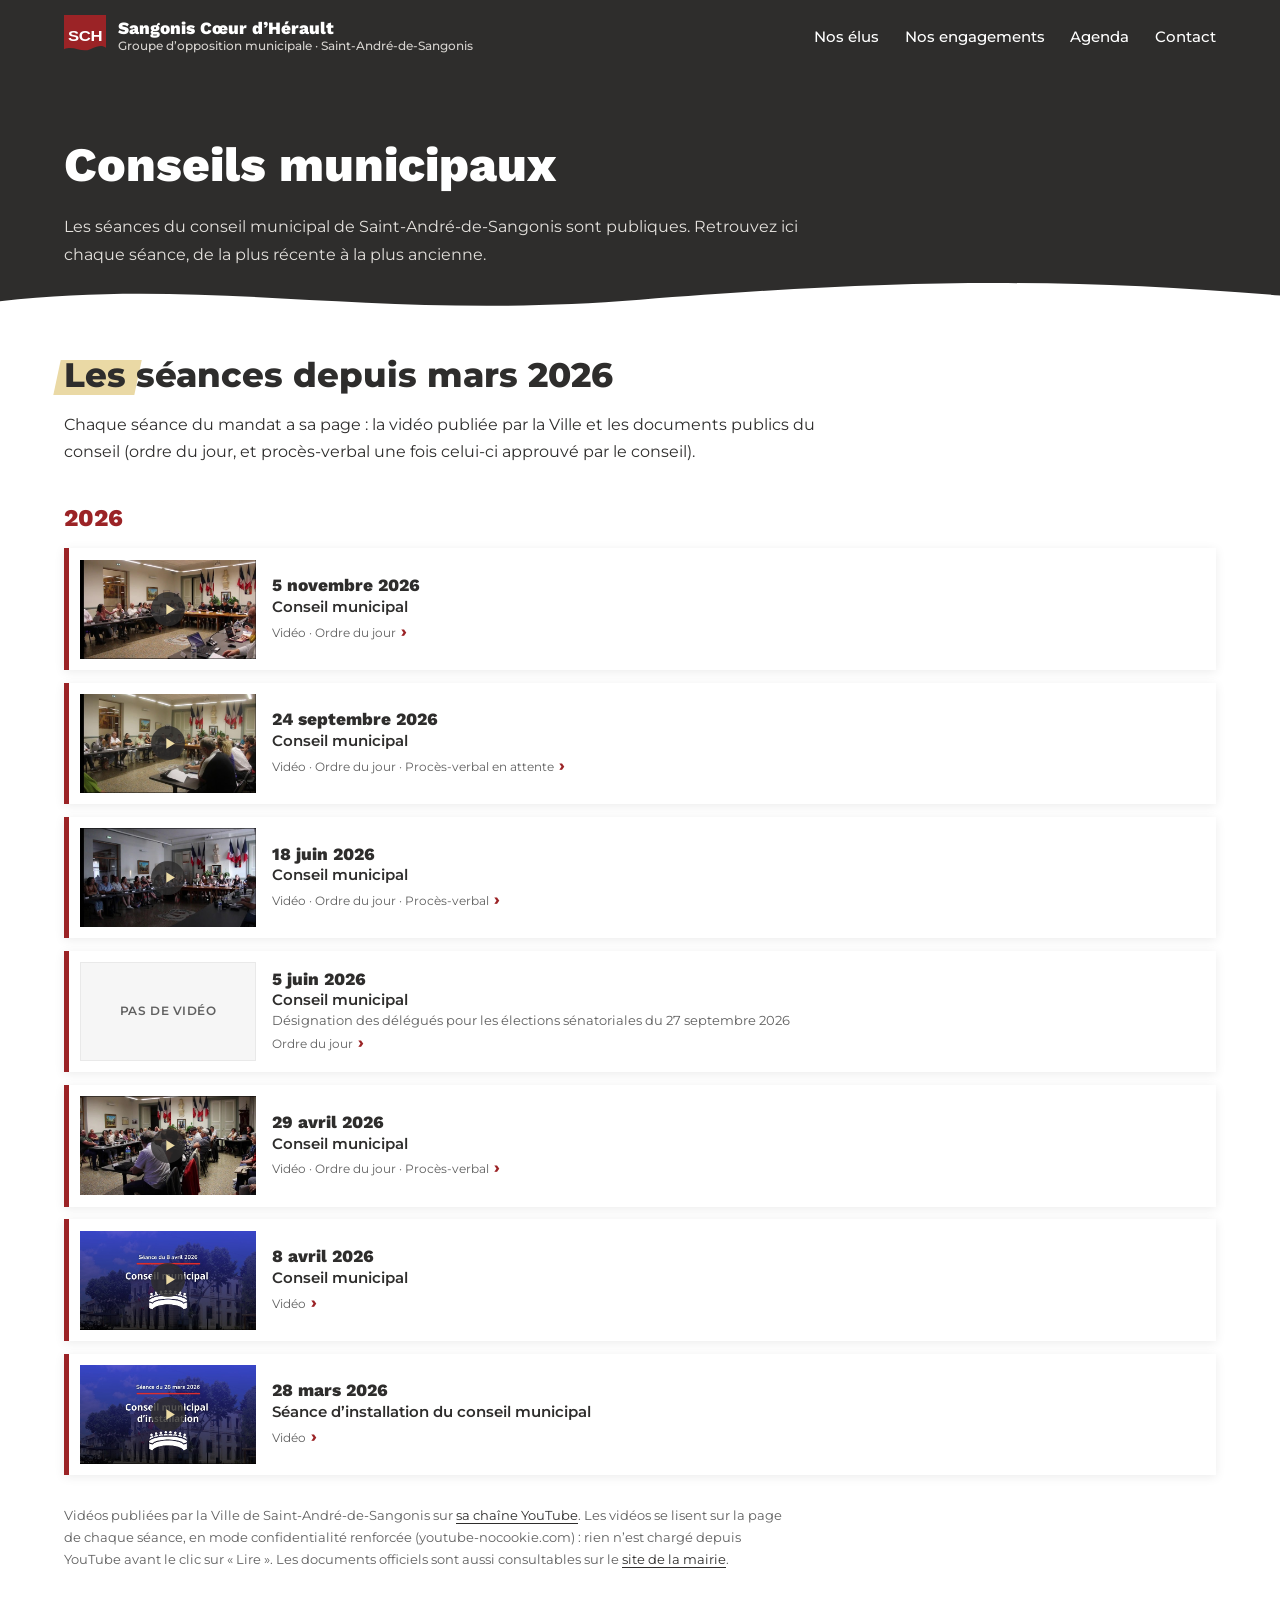
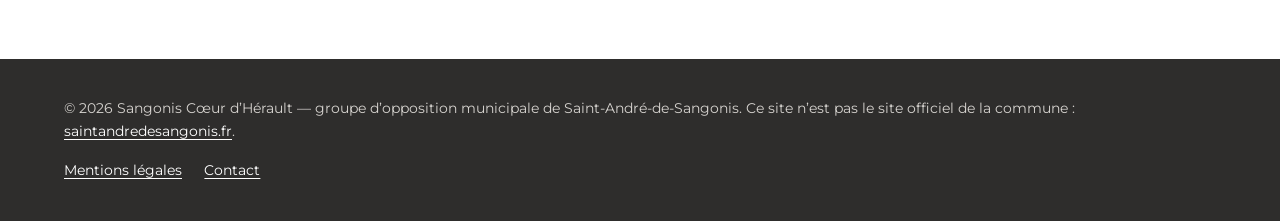
<file: conseils-municipaux.html>
<!doctype html>
<html lang="fr">
<head>
<meta charset="utf-8">
<meta name="viewport" content="width=device-width, initial-scale=1">
<title>Conseils municipaux de Saint-André-de-Sangonis : les séances en vidéo — Sangonis Cœur d’Hérault</title>
<meta name="description" content="Revoir les séances du conseil municipal de Saint-André-de-Sangonis, filmées et publiées par la Ville sur YouTube, et retrouver les documents du conseil.">
<link rel="canonical" href="https://sa-sangonis.fr/conseils-municipaux.html">
<meta name="theme-color" content="#2e2d2c">
<meta property="og:type" content="website">
<meta property="og:locale" content="fr_FR">
<meta property="og:site_name" content="Sangonis Cœur d’Hérault">
<meta property="og:title" content="Conseils municipaux en vidéo — Sangonis Cœur d’Hérault">
<meta property="og:description" content="Les séances du conseil municipal de Saint-André-de-Sangonis, à revoir sur YouTube.">
<meta property="og:url" content="https://sa-sangonis.fr/conseils-municipaux.html">
<meta property="og:image" content="https://sa-sangonis.fr/assets/beffroi-tour-horloge-partage.jpg">
<meta property="og:image:width" content="1200">
<meta property="og:image:height" content="630">
<meta property="og:image:alt" content="Le beffroi (tour de l’horloge) de Saint-André-de-Sangonis, carte postale ancienne (vers 1900)">
<meta name="twitter:card" content="summary_large_image">
<meta name="twitter:image" content="https://sa-sangonis.fr/assets/beffroi-tour-horloge-partage.jpg">
<meta name="twitter:image:alt" content="Le beffroi (tour de l’horloge) de Saint-André-de-Sangonis, carte postale ancienne (vers 1900)">
<link rel="icon" href="assets/favicon.svg?v=4" type="image/svg+xml">
<link rel="icon" href="favicon.ico?v=4" sizes="any">
<link rel="apple-touch-icon" href="assets/apple-touch-icon.png?v=4">
<link rel="preload" href="assets/fonts/montserrat-latin-var.woff2" as="font" type="font/woff2" crossorigin>
<link rel="stylesheet" href="assets/style.css?v=3">
</head>
<body>
<a class="skip" href="#contenu">Aller au contenu</a>
<header class="site-header">
  <div class="wrap">
    <a class="brand" href="index.html" aria-label="Retour à l’accueil">
      <img class="brand-mark" src="assets/favicon.svg?v=4" alt="" width="42" height="42">
      <span class="brand-text">Sangonis Cœur d’Hérault<small>Groupe d’opposition municipale · Saint-André-de-Sangonis</small></span>
    </a>
    <button class="nav-toggle" aria-expanded="false" aria-controls="nav">Menu</button>
    <nav class="nav" id="nav" aria-label="Navigation principale">
      <ul>
        <li><a href="index.html#groupe">Nos élus</a></li>
        <li><a href="index.html#engagements">Nos engagements</a></li>
        <li><a href="agenda.html">Agenda</a></li>
        <li><a href="index.html#contact">Contact</a></li>
      </ul>
    </nav>
  </div>
</header>

<main id="contenu">
<div class="page-titre">
  <div class="wrap">
    <h1>Conseils municipaux</h1>
    <p class="page-titre-lead">Les séances du conseil municipal de Saint-André-de-Sangonis sont publiques. Retrouvez ici chaque séance, de la plus récente à la plus ancienne.</p>
  </div>
  <svg class="hero-wave" viewBox="0 0 1440 70" preserveAspectRatio="none" aria-hidden="true" focusable="false"><path d="M0 38 C240 4 420 66 720 36 S1200 6 1440 30 V70 H0Z" fill="#fff"/></svg>
</div>

<section class="seances-section" aria-labelledby="titre-seances">
  <div class="wrap">
    <h2 id="titre-seances" class="titre-section">Les séances depuis mars 2026</h2>
    <div class="chapo">
      <p>Chaque séance du mandat a sa page : la vidéo publiée par la Ville et les documents publics du conseil (ordre du jour, et procès-verbal une fois celui-ci approuvé par le conseil).</p>
    </div>
    <!-- SEANCES:DEBUT -->
    <h3 class="seances-annee">2026</h3>
    <ol class="seances-liste">
      <li><a class="seance-ligne" href="conseils/2026-11-05.html"><span class="seance-ligne-vignette" aria-hidden="true"><img src="conseils/vignettes/dx1Wx_48XIY.jpg" width="640" height="480" alt="" loading="lazy" decoding="async"><span class="lecture-icone" aria-hidden="true"></span></span><span class="seance-ligne-texte"><time datetime="2026-11-05">5 novembre 2026</time><span class="seance-ligne-titre">Conseil municipal</span><span class="seance-ligne-resume">Vidéo · Ordre du jour</span></span></a></li>
      <li><a class="seance-ligne" href="conseils/2026-09-24.html"><span class="seance-ligne-vignette" aria-hidden="true"><img src="conseils/vignettes/HG21JhrJgW4.jpg" width="640" height="480" alt="" loading="lazy" decoding="async"><span class="lecture-icone" aria-hidden="true"></span></span><span class="seance-ligne-texte"><time datetime="2026-09-24">24 septembre 2026</time><span class="seance-ligne-titre">Conseil municipal</span><span class="seance-ligne-resume">Vidéo · Ordre du jour · Procès-verbal en attente</span></span></a></li>
      <li><a class="seance-ligne" href="conseils/2026-06-18.html"><span class="seance-ligne-vignette" aria-hidden="true"><img src="conseils/vignettes/3D8OLEzV_AQ.jpg" width="640" height="480" alt="" loading="lazy" decoding="async"><span class="lecture-icone" aria-hidden="true"></span></span><span class="seance-ligne-texte"><time datetime="2026-06-18">18 juin 2026</time><span class="seance-ligne-titre">Conseil municipal</span><span class="seance-ligne-resume">Vidéo · Ordre du jour · Procès-verbal</span></span></a></li>
      <li><a class="seance-ligne" href="conseils/2026-06-05.html"><span class="seance-ligne-vignette vignette--vide" aria-hidden="true"><span class="vignette-vide-txt">Pas de vidéo</span></span><span class="seance-ligne-texte"><time datetime="2026-06-05">5 juin 2026</time><span class="seance-ligne-titre">Conseil municipal</span><span class="seance-ligne-objet">Désignation des délégués pour les élections sénatoriales du 27 septembre 2026</span><span class="seance-ligne-resume">Ordre du jour</span></span></a></li>
      <li><a class="seance-ligne" href="conseils/2026-04-29.html"><span class="seance-ligne-vignette" aria-hidden="true"><img src="conseils/vignettes/oVTh526xm40.jpg" width="640" height="480" alt="" loading="lazy" decoding="async"><span class="lecture-icone" aria-hidden="true"></span></span><span class="seance-ligne-texte"><time datetime="2026-04-29">29 avril 2026</time><span class="seance-ligne-titre">Conseil municipal</span><span class="seance-ligne-resume">Vidéo · Ordre du jour · Procès-verbal</span></span></a></li>
      <li><a class="seance-ligne" href="conseils/2026-04-08.html"><span class="seance-ligne-vignette" aria-hidden="true"><img src="conseils/vignettes/x-FYTIsbNOY.jpg" width="640" height="480" alt="" loading="lazy" decoding="async"><span class="lecture-icone" aria-hidden="true"></span></span><span class="seance-ligne-texte"><time datetime="2026-04-08">8 avril 2026</time><span class="seance-ligne-titre">Conseil municipal</span><span class="seance-ligne-resume">Vidéo</span></span></a></li>
      <li><a class="seance-ligne" href="conseils/2026-03-28.html"><span class="seance-ligne-vignette" aria-hidden="true"><img src="conseils/vignettes/77WN3lgkODA.jpg" width="640" height="480" alt="" loading="lazy" decoding="async"><span class="lecture-icone" aria-hidden="true"></span></span><span class="seance-ligne-texte"><time datetime="2026-03-28">28 mars 2026</time><span class="seance-ligne-titre">Séance d’installation du conseil municipal</span><span class="seance-ligne-resume">Vidéo</span></span></a></li>
    </ol>
    <!-- SEANCES:FIN -->
    <p class="seances-source">Vidéos publiées par la Ville de Saint-André-de-Sangonis sur <a href="https://www.youtube.com/@villedesaint-andre-de-sang6548" rel="noopener">sa chaîne YouTube</a>. Les vidéos se lisent sur la page de chaque séance, en mode confidentialité renforcée (youtube-nocookie.com) : rien n’est chargé depuis YouTube avant le clic sur « Lire ». Les documents officiels sont aussi consultables sur le <a href="https://saintandredesangonis.fr/conseil-municipal/">site de la mairie</a>.</p>
  </div>
</section>
</main>

<footer class="site-footer">
  <div class="wrap">
    <p>© <span id="annee">2026</span> Sangonis Cœur d’Hérault — groupe d’opposition municipale de Saint-André-de-Sangonis. Ce site n’est pas le site officiel de la commune : <a href="https://saintandredesangonis.fr/">saintandredesangonis.fr</a>.</p>
    <ul>
      <li><a href="mentions-legales.html">Mentions légales</a></li>
      <li><a href="mailto:contact@sa-sangonis.fr">Contact</a></li>
    </ul>
  </div>
</footer>
<script src="assets/main.js?v=3"></script>
</body>
</html>
</file>
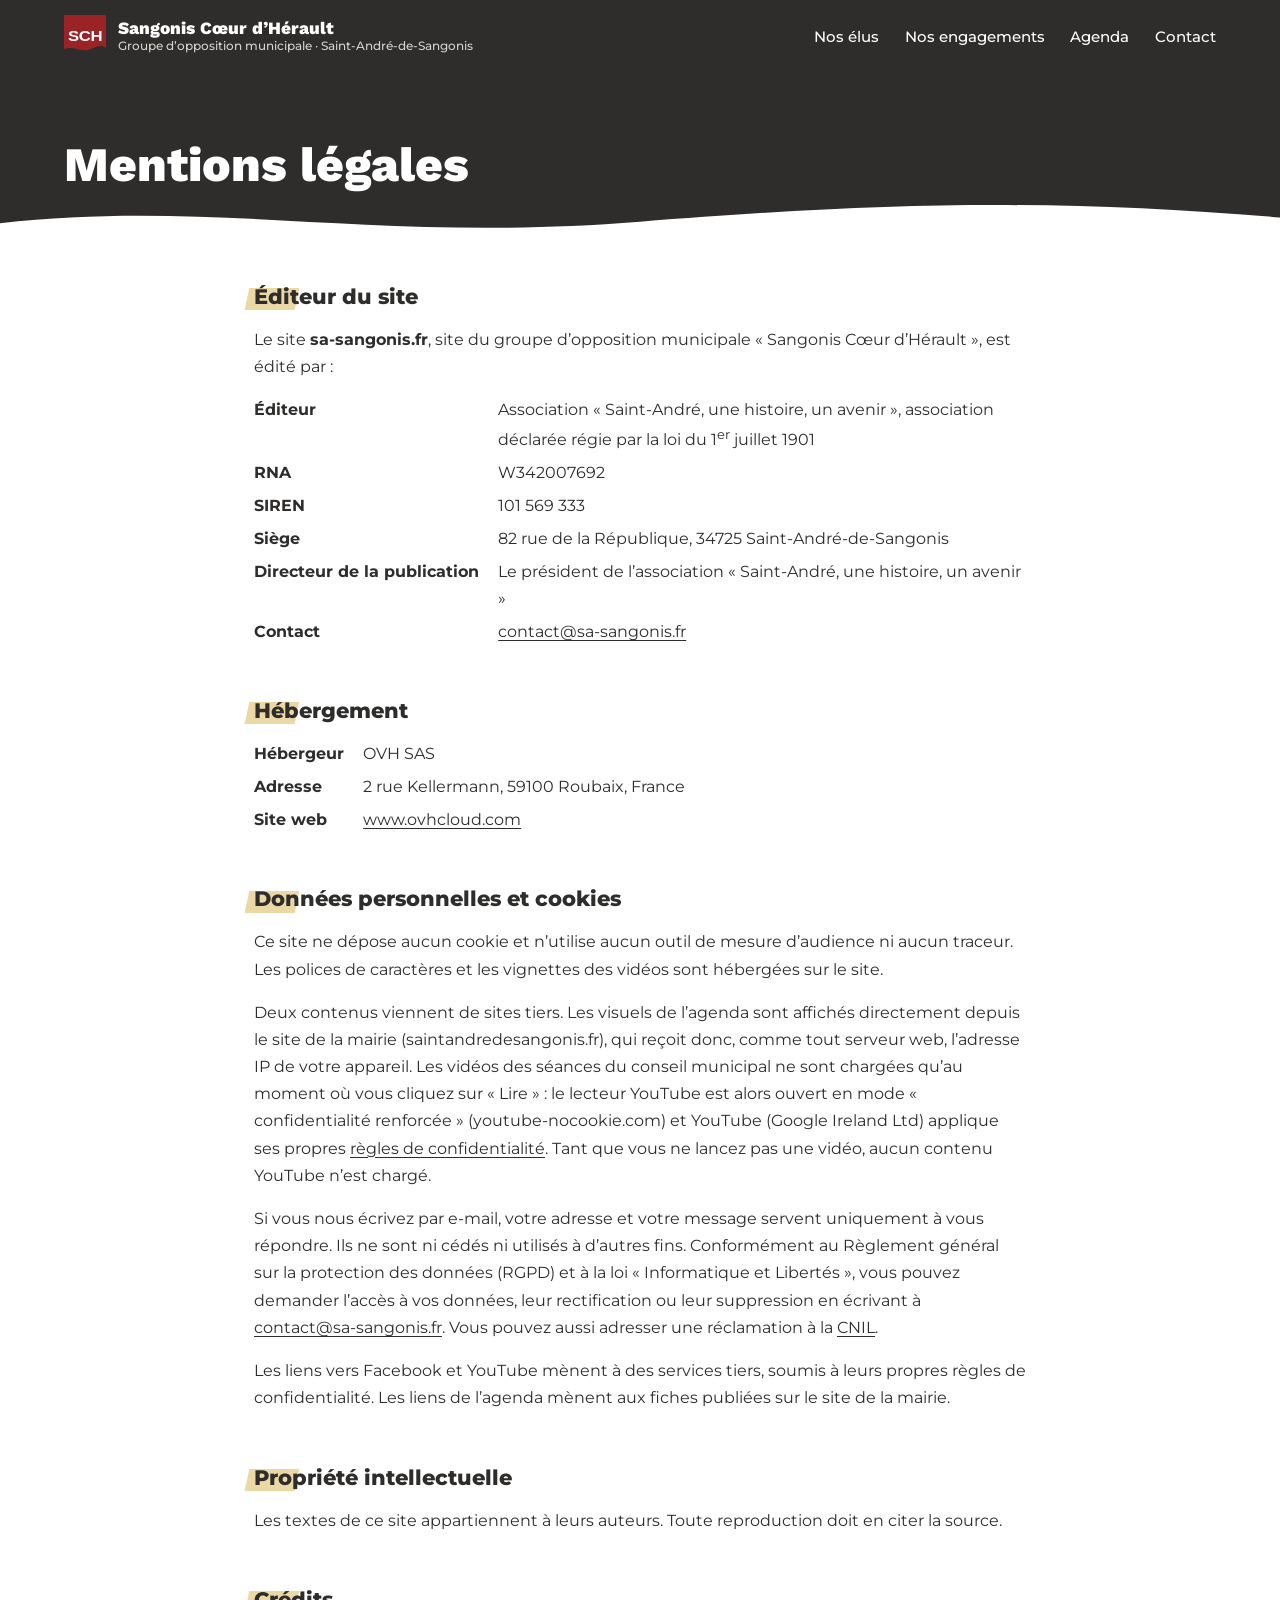
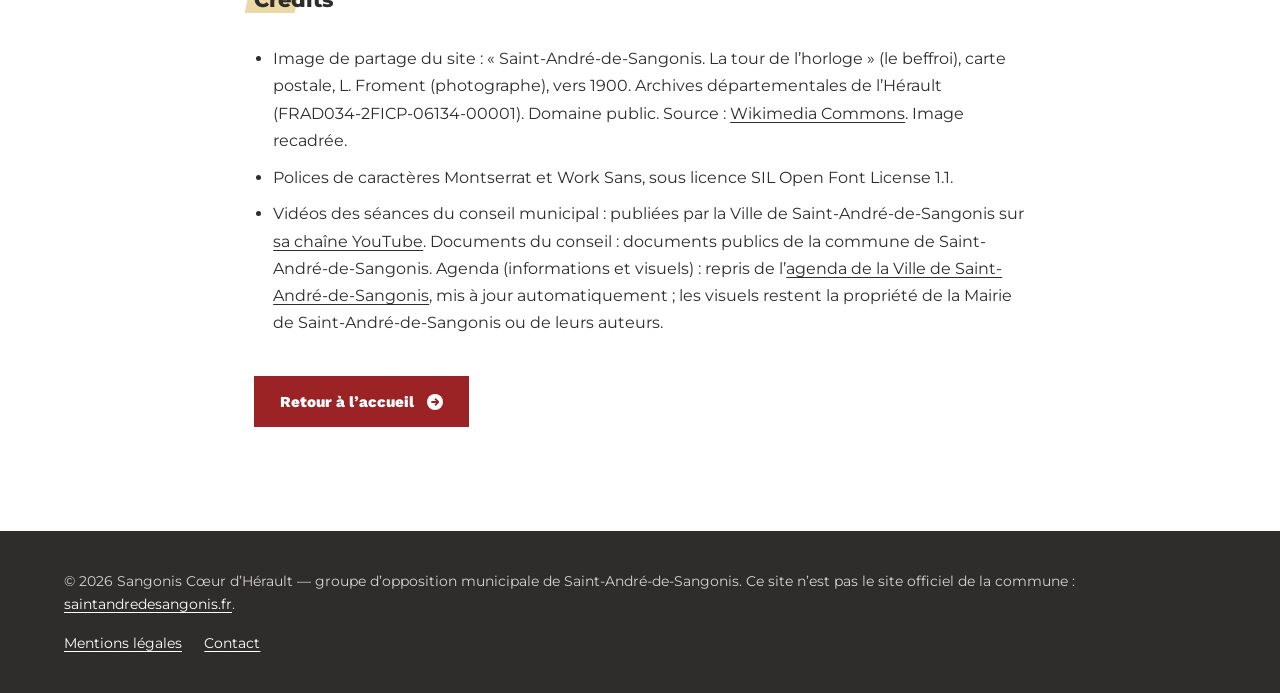
<file: mentions-legales.html>
<!doctype html>
<html lang="fr">
<head>
<meta charset="utf-8">
<meta name="viewport" content="width=device-width, initial-scale=1">
<title>Mentions légales — Sangonis Cœur d’Hérault</title>
<meta name="description" content="Mentions légales, hébergement, données personnelles et crédits du site sa-sangonis.fr, groupe d’opposition municipale Sangonis Cœur d’Hérault.">
<link rel="canonical" href="https://sa-sangonis.fr/mentions-legales.html">
<meta name="theme-color" content="#2e2d2c">
<meta property="og:type" content="website">
<meta property="og:locale" content="fr_FR">
<meta property="og:site_name" content="Sangonis Cœur d’Hérault">
<meta property="og:title" content="Mentions légales — Sangonis Cœur d’Hérault">
<meta property="og:url" content="https://sa-sangonis.fr/mentions-legales.html">
<meta property="og:image" content="https://sa-sangonis.fr/assets/beffroi-tour-horloge-partage.jpg">
<meta property="og:image:width" content="1200">
<meta property="og:image:height" content="630">
<meta property="og:image:alt" content="Le beffroi (tour de l’horloge) de Saint-André-de-Sangonis, carte postale ancienne (vers 1900)">
<meta name="twitter:card" content="summary_large_image">
<meta name="twitter:image" content="https://sa-sangonis.fr/assets/beffroi-tour-horloge-partage.jpg">
<meta name="twitter:image:alt" content="Le beffroi (tour de l’horloge) de Saint-André-de-Sangonis, carte postale ancienne (vers 1900)">
<link rel="icon" href="assets/favicon.svg?v=4" type="image/svg+xml">
<link rel="icon" href="favicon.ico?v=4" sizes="any">
<link rel="apple-touch-icon" href="assets/apple-touch-icon.png?v=4">
<link rel="stylesheet" href="assets/style.css?v=3">
</head>
<body>
<a class="skip" href="#contenu">Aller au contenu</a>
<header class="site-header">
  <div class="wrap">
    <a class="brand" href="index.html" aria-label="Retour à l’accueil">
      <img class="brand-mark" src="assets/favicon.svg?v=4" alt="" width="42" height="42">
      <span class="brand-text">Sangonis Cœur d’Hérault<small>Groupe d’opposition municipale · Saint-André-de-Sangonis</small></span>
    </a>
    <button class="nav-toggle" aria-expanded="false" aria-controls="nav">Menu</button>
    <nav class="nav" id="nav" aria-label="Navigation principale">
      <ul>
        <li><a href="index.html#groupe">Nos élus</a></li>
        <li><a href="index.html#engagements">Nos engagements</a></li>
        <li><a href="agenda.html">Agenda</a></li>
        <li><a href="index.html#contact">Contact</a></li>
      </ul>
    </nav>
  </div>
</header>

<main id="contenu">
<div class="page-titre">
  <div class="wrap"><h1>Mentions légales</h1></div>
  <svg class="hero-wave" viewBox="0 0 1440 70" preserveAspectRatio="none" aria-hidden="true" focusable="false"><path d="M0 38 C240 4 420 66 720 36 S1200 6 1440 30 V70 H0Z" fill="#fff"/></svg>
</div>
<section style="padding-top:2.5rem">
  <div class="wrap legal">

    <h2 class="titre-section" style="margin-top:0">Éditeur du site</h2>
    <p>Le site <strong>sa-sangonis.fr</strong>, site du groupe d’opposition municipale « Sangonis Cœur d’Hérault », est édité par :</p>
    <dl>
      <dt>Éditeur</dt><dd>Association « Saint-André, une histoire, un avenir », association déclarée régie par la loi du 1<sup>er</sup> juillet 1901</dd>
      <dt>RNA</dt><dd>W342007692</dd>
      <dt>SIREN</dt><dd>101 569 333</dd>
      <dt>Siège</dt><dd>82 rue de la République, 34725 Saint-André-de-Sangonis</dd>
      <dt>Directeur de la publication</dt><dd>Le président de l’association « Saint-André, une histoire, un avenir »</dd>
      <dt>Contact</dt><dd><a href="mailto:contact@sa-sangonis.fr">contact@sa-sangonis.fr</a></dd>
    </dl>

    <h2 class="titre-section">Hébergement</h2>
    <dl>
      <dt>Hébergeur</dt><dd>OVH SAS</dd>
      <dt>Adresse</dt><dd>2 rue Kellermann, 59100 Roubaix, France</dd>
      <dt>Site web</dt><dd><a href="https://www.ovhcloud.com/fr/">www.ovhcloud.com</a></dd>
    </dl>

    <h2 class="titre-section">Données personnelles et cookies</h2>
    <p>Ce site ne dépose aucun cookie et n’utilise aucun outil de mesure d’audience ni aucun traceur. Les polices de caractères et les vignettes des vidéos sont hébergées sur le site.</p>
    <p>Deux contenus viennent de sites tiers. Les visuels de l’agenda sont affichés directement depuis le site de la mairie (saintandredesangonis.fr), qui reçoit donc, comme tout serveur web, l’adresse IP de votre appareil. Les vidéos des séances du conseil municipal ne sont chargées qu’au moment où vous cliquez sur « Lire » : le lecteur YouTube est alors ouvert en mode « confidentialité renforcée » (youtube-nocookie.com) et YouTube (Google Ireland Ltd) applique ses propres <a href="https://policies.google.com/privacy?hl=fr">règles de confidentialité</a>. Tant que vous ne lancez pas une vidéo, aucun contenu YouTube n’est chargé.</p>
    <p>Si vous nous écrivez par e-mail, votre adresse et votre message servent uniquement à vous répondre. Ils ne sont ni cédés ni utilisés à d’autres fins. Conformément au Règlement général sur la protection des données (RGPD) et à la loi « Informatique et Libertés », vous pouvez demander l’accès à vos données, leur rectification ou leur suppression en écrivant à <a href="mailto:contact@sa-sangonis.fr">contact@sa-sangonis.fr</a>. Vous pouvez aussi adresser une réclamation à la <a href="https://www.cnil.fr/">CNIL</a>.</p>
    <p>Les liens vers Facebook et YouTube mènent à des services tiers, soumis à leurs propres règles de confidentialité. Les liens de l’agenda mènent aux fiches publiées sur le site de la mairie.</p>

    <h2 class="titre-section">Propriété intellectuelle</h2>
    <p>Les textes de ce site appartiennent à leurs auteurs. Toute reproduction doit en citer la source.</p>

    <h2 class="titre-section">Crédits</h2>
    <ul>
      <li>Image de partage du site : « Saint-André-de-Sangonis. La tour de l’horloge » (le beffroi), carte postale, L. Froment (photographe), vers 1900. Archives départementales de l’Hérault (FRAD034-2FICP-06134-00001). Domaine public. Source : <a href="https://commons.wikimedia.org/wiki/File:Saint_Andr%C3%A9_de_Sangonis_la_tour_de_l%27horloge_-_Archives_d%C3%A9partementales_de_l%E2%80%99H%C3%A9rault_-_FRAD034-2FICP-06134-00001.jpg">Wikimedia Commons</a>. Image recadrée.</li>
      <li>Polices de caractères Montserrat et Work Sans, sous licence SIL Open Font License 1.1.</li>
      <li>Vidéos des séances du conseil municipal : publiées par la Ville de Saint-André-de-Sangonis sur <a href="https://www.youtube.com/@villedesaint-andre-de-sang6548">sa chaîne YouTube</a>. Documents du conseil : documents publics de la commune de Saint-André-de-Sangonis. Agenda (informations et visuels) : repris de l’<a href="https://saintandredesangonis.fr/agenda/">agenda de la Ville de Saint-André-de-Sangonis</a>, mis à jour automatiquement ; les visuels restent la propriété de la Mairie de Saint-André-de-Sangonis ou de leurs auteurs.</li>
    </ul>

    <p style="margin-top:2.5rem"><a class="btn" href="index.html">Retour à l’accueil</a></p>
  </div>
</section>
</main>

<footer class="site-footer">
  <div class="wrap">
    <p>© <span id="annee">2026</span> Sangonis Cœur d’Hérault — groupe d’opposition municipale de Saint-André-de-Sangonis. Ce site n’est pas le site officiel de la commune : <a href="https://saintandredesangonis.fr/">saintandredesangonis.fr</a>.</p>
    <ul>
      <li><a href="mentions-legales.html" aria-current="page">Mentions légales</a></li>
      <li><a href="mailto:contact@sa-sangonis.fr">Contact</a></li>
    </ul>
  </div>
</footer>
<script src="assets/main.js?v=3"></script>
</body>
</html>
</file>
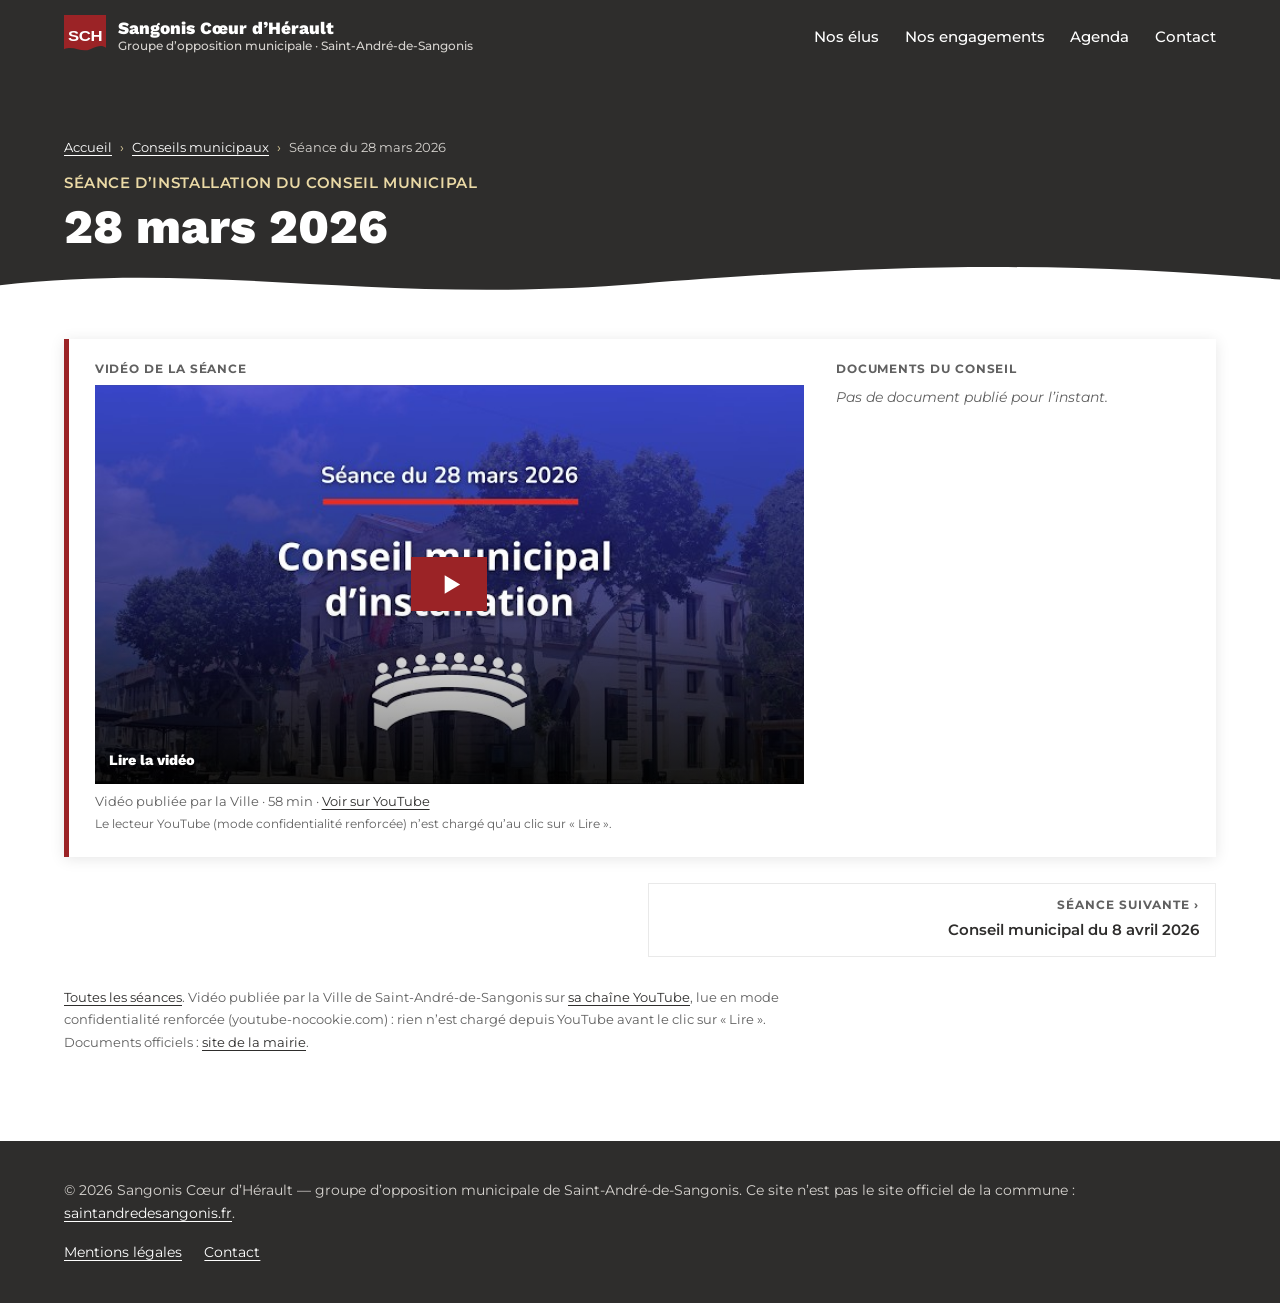
<file: conseils/2026-03-28.html>
<!doctype html>
<html lang="fr">
<head>
<meta charset="utf-8">
<meta name="viewport" content="width=device-width, initial-scale=1">
<title>Séance d’installation du conseil municipal du 28 mars 2026 — Sangonis Cœur d’Hérault</title>
<meta name="description" content="Séance d’installation du conseil municipal du 28 mars 2026 à Saint-André-de-Sangonis : vidéo de la séance et documents du conseil (ordre du jour, procès-verbal).">
<link rel="canonical" href="https://sa-sangonis.fr/conseils/2026-03-28.html">
<meta name="theme-color" content="#2e2d2c">
<meta property="og:type" content="website">
<meta property="og:locale" content="fr_FR">
<meta property="og:site_name" content="Sangonis Cœur d’Hérault">
<meta property="og:title" content="Séance d’installation du conseil municipal du 28 mars 2026">
<meta property="og:description" content="Séance d’installation du conseil municipal du 28 mars 2026 à Saint-André-de-Sangonis : vidéo de la séance et documents du conseil (ordre du jour, procès-verbal).">
<meta property="og:url" content="https://sa-sangonis.fr/conseils/2026-03-28.html">
<meta property="og:image" content="https://sa-sangonis.fr/assets/beffroi-tour-horloge-partage.jpg">
<meta property="og:image:width" content="1200">
<meta property="og:image:height" content="630">
<meta property="og:image:alt" content="Le beffroi (tour de l’horloge) de Saint-André-de-Sangonis, carte postale ancienne (vers 1900)">
<meta name="twitter:card" content="summary_large_image">
<meta name="twitter:image" content="https://sa-sangonis.fr/assets/beffroi-tour-horloge-partage.jpg">
<meta name="twitter:image:alt" content="Le beffroi (tour de l’horloge) de Saint-André-de-Sangonis, carte postale ancienne (vers 1900)">
<link rel="icon" href="../assets/favicon.svg?v=4" type="image/svg+xml">
<link rel="icon" href="../favicon.ico?v=4" sizes="any">
<link rel="apple-touch-icon" href="../assets/apple-touch-icon.png?v=4">
<link rel="preload" href="../assets/fonts/montserrat-latin-var.woff2" as="font" type="font/woff2" crossorigin>
<link rel="stylesheet" href="../assets/style.css?v=3">
</head>
<body>
<a class="skip" href="#contenu">Aller au contenu</a>
<header class="site-header">
  <div class="wrap">
    <a class="brand" href="../index.html" aria-label="Retour à l’accueil">
      <img class="brand-mark" src="../assets/favicon.svg?v=4" alt="" width="42" height="42">
      <span class="brand-text">Sangonis Cœur d’Hérault<small>Groupe d’opposition municipale · Saint-André-de-Sangonis</small></span>
    </a>
    <button class="nav-toggle" aria-expanded="false" aria-controls="nav">Menu</button>
    <nav class="nav" id="nav" aria-label="Navigation principale">
      <ul>
        <li><a href="../index.html#groupe">Nos élus</a></li>
        <li><a href="../index.html#engagements">Nos engagements</a></li>
        <li><a href="../agenda.html">Agenda</a></li>
        <li><a href="../index.html#contact">Contact</a></li>
      </ul>
    </nav>
  </div>
</header>

<main id="contenu">
<div class="page-titre">
  <div class="wrap">
    <nav class="ariane" aria-label="Fil d’Ariane"><ol><li><a href="../index.html">Accueil</a></li><li><a href="../conseils-municipaux.html">Conseils municipaux</a></li><li aria-current="page">Séance du 28 mars 2026</li></ol></nav>
    <h1><span class="h1-sur">Séance d’installation du conseil municipal</span><time datetime="2026-03-28">28 mars 2026</time></h1>
  </div>
  <svg class="hero-wave" viewBox="0 0 1440 70" preserveAspectRatio="none" aria-hidden="true" focusable="false"><path d="M0 38 C240 4 420 66 720 36 S1200 6 1440 30 V70 H0Z" fill="#fff"/></svg>
</div>

<section class="seances-section" aria-label="Vidéo et documents de la séance">
  <div class="wrap">
    <article class="seance seance--page">
      <div class="seance-blocs">
        <div class="seance-bloc seance-bloc--video">
          <h2 class="seance-label">Vidéo de la séance</h2>
          <div class="video">
            <a class="video-facade" href="https://www.youtube.com/watch?v=77WN3lgkODA" data-yt="77WN3lgkODA" data-titre="Séance d&#x27;installation du conseil municipal - 28 mars 2026" rel="noopener" aria-label="Lire la vidéo : Séance d&#x27;installation du conseil municipal - 28 mars 2026">
              <span class="video-vignette" aria-hidden="true"><img src="../conseils/vignettes/77WN3lgkODA.jpg" width="640" height="480" alt="" decoding="async"></span>
              <span class="video-bouton" aria-hidden="true"></span>
              <span class="video-mention" aria-hidden="true">Lire la vidéo</span>
            </a>
          </div>
          <p class="seance-meta">Vidéo publiée par la Ville · 58&nbsp;min · <a href="https://www.youtube.com/watch?v=77WN3lgkODA" rel="noopener">Voir sur YouTube</a></p>
          <p class="video-rgpd">Le lecteur YouTube (mode confidentialité renforcée) n’est chargé qu’au clic sur « Lire ».</p>
        </div>
        <div class="seance-bloc">
          <h2 class="seance-label">Documents du conseil</h2>
          <p class="seance-vide">Pas de document publié pour l’instant.</p>
        </div>
      </div>
    </article>
    <nav class="seance-nav" aria-label="Autres séances">
      <span></span>
      <a class="seance-nav-suiv" href="2026-04-08.html"><span class="seance-nav-label">Séance suivante</span>Conseil municipal du 8 avril 2026</a>
    </nav>
    <p class="seances-source"><a href="../conseils-municipaux.html">Toutes les séances</a>. Vidéo publiée par la Ville de Saint-André-de-Sangonis sur <a href="https://www.youtube.com/@villedesaint-andre-de-sang6548" rel="noopener">sa chaîne YouTube</a>, lue en mode confidentialité renforcée (youtube-nocookie.com) : rien n’est chargé depuis YouTube avant le clic sur « Lire ». Documents officiels : <a href="https://saintandredesangonis.fr/conseil-municipal/">site de la mairie</a>.</p>
  </div>
</section>
</main>

<footer class="site-footer">
  <div class="wrap">
    <p>© <span id="annee">2026</span> Sangonis Cœur d’Hérault — groupe d’opposition municipale de Saint-André-de-Sangonis. Ce site n’est pas le site officiel de la commune : <a href="https://saintandredesangonis.fr/">saintandredesangonis.fr</a>.</p>
    <ul>
      <li><a href="../mentions-legales.html">Mentions légales</a></li>
      <li><a href="mailto:contact@sa-sangonis.fr">Contact</a></li>
    </ul>
  </div>
</footer>
<script src="../assets/main.js?v=3"></script>
</body>
</html>
</file>
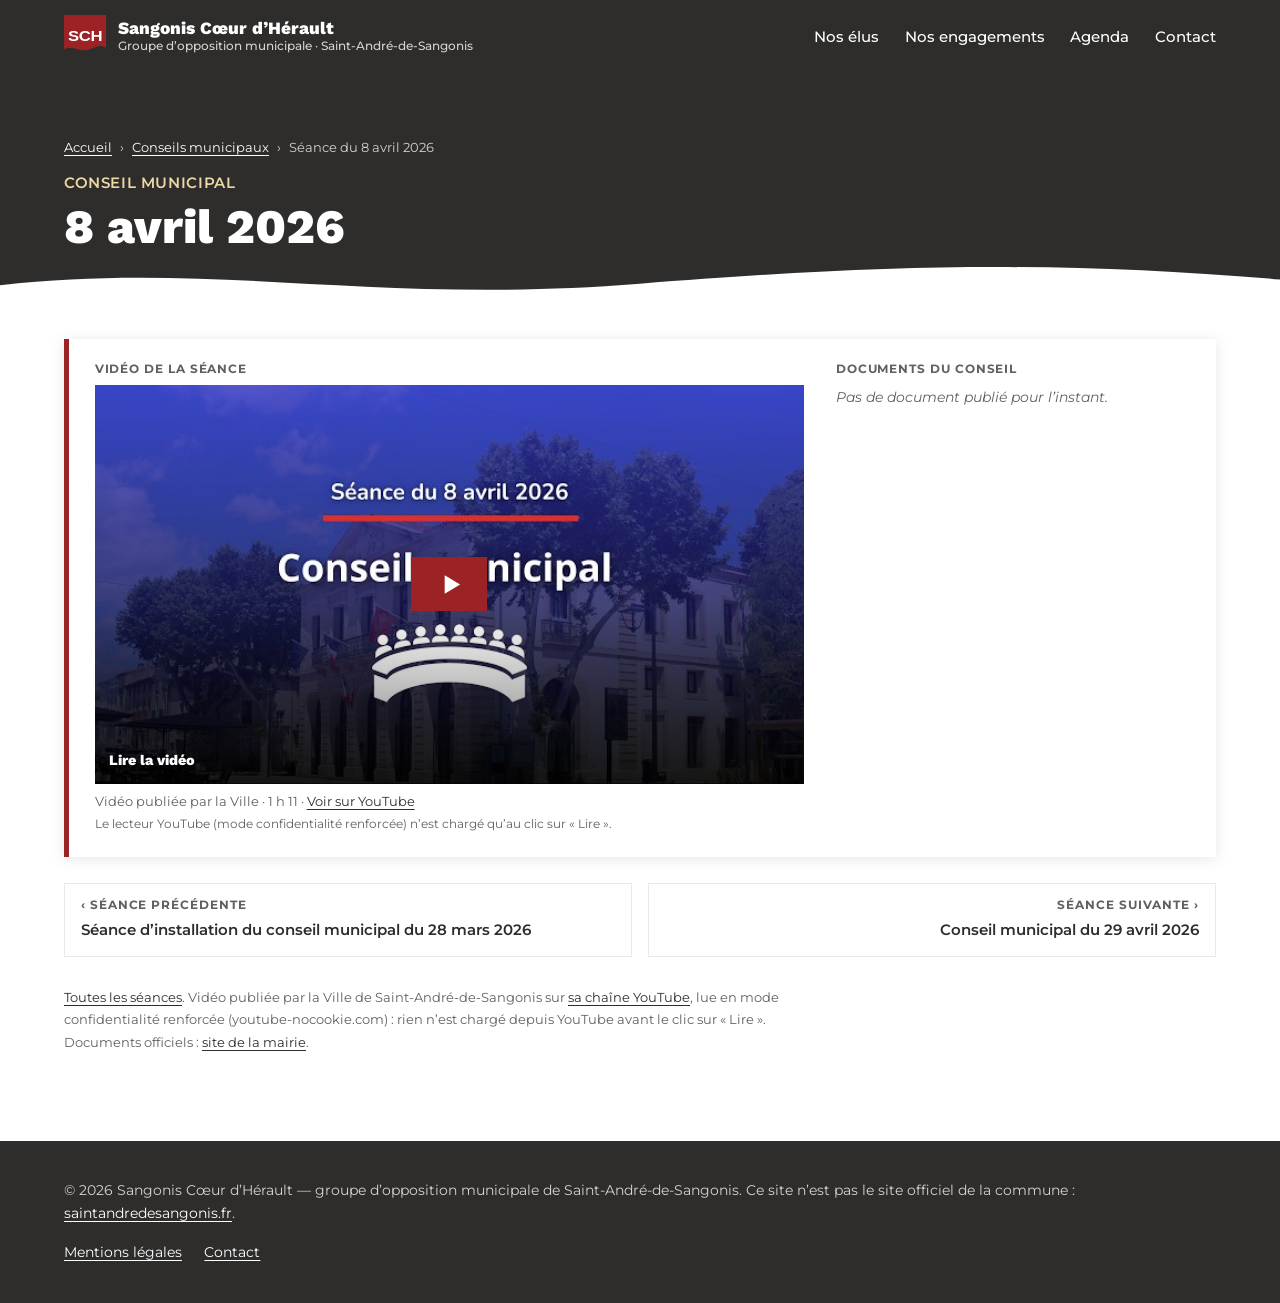
<file: conseils/2026-04-08.html>
<!doctype html>
<html lang="fr">
<head>
<meta charset="utf-8">
<meta name="viewport" content="width=device-width, initial-scale=1">
<title>Conseil municipal du 8 avril 2026 — Sangonis Cœur d’Hérault</title>
<meta name="description" content="Conseil municipal du 8 avril 2026 à Saint-André-de-Sangonis : vidéo de la séance et documents du conseil (ordre du jour, procès-verbal).">
<link rel="canonical" href="https://sa-sangonis.fr/conseils/2026-04-08.html">
<meta name="theme-color" content="#2e2d2c">
<meta property="og:type" content="website">
<meta property="og:locale" content="fr_FR">
<meta property="og:site_name" content="Sangonis Cœur d’Hérault">
<meta property="og:title" content="Conseil municipal du 8 avril 2026">
<meta property="og:description" content="Conseil municipal du 8 avril 2026 à Saint-André-de-Sangonis : vidéo de la séance et documents du conseil (ordre du jour, procès-verbal).">
<meta property="og:url" content="https://sa-sangonis.fr/conseils/2026-04-08.html">
<meta property="og:image" content="https://sa-sangonis.fr/assets/beffroi-tour-horloge-partage.jpg">
<meta property="og:image:width" content="1200">
<meta property="og:image:height" content="630">
<meta property="og:image:alt" content="Le beffroi (tour de l’horloge) de Saint-André-de-Sangonis, carte postale ancienne (vers 1900)">
<meta name="twitter:card" content="summary_large_image">
<meta name="twitter:image" content="https://sa-sangonis.fr/assets/beffroi-tour-horloge-partage.jpg">
<meta name="twitter:image:alt" content="Le beffroi (tour de l’horloge) de Saint-André-de-Sangonis, carte postale ancienne (vers 1900)">
<link rel="icon" href="../assets/favicon.svg?v=4" type="image/svg+xml">
<link rel="icon" href="../favicon.ico?v=4" sizes="any">
<link rel="apple-touch-icon" href="../assets/apple-touch-icon.png?v=4">
<link rel="preload" href="../assets/fonts/montserrat-latin-var.woff2" as="font" type="font/woff2" crossorigin>
<link rel="stylesheet" href="../assets/style.css?v=3">
</head>
<body>
<a class="skip" href="#contenu">Aller au contenu</a>
<header class="site-header">
  <div class="wrap">
    <a class="brand" href="../index.html" aria-label="Retour à l’accueil">
      <img class="brand-mark" src="../assets/favicon.svg?v=4" alt="" width="42" height="42">
      <span class="brand-text">Sangonis Cœur d’Hérault<small>Groupe d’opposition municipale · Saint-André-de-Sangonis</small></span>
    </a>
    <button class="nav-toggle" aria-expanded="false" aria-controls="nav">Menu</button>
    <nav class="nav" id="nav" aria-label="Navigation principale">
      <ul>
        <li><a href="../index.html#groupe">Nos élus</a></li>
        <li><a href="../index.html#engagements">Nos engagements</a></li>
        <li><a href="../agenda.html">Agenda</a></li>
        <li><a href="../index.html#contact">Contact</a></li>
      </ul>
    </nav>
  </div>
</header>

<main id="contenu">
<div class="page-titre">
  <div class="wrap">
    <nav class="ariane" aria-label="Fil d’Ariane"><ol><li><a href="../index.html">Accueil</a></li><li><a href="../conseils-municipaux.html">Conseils municipaux</a></li><li aria-current="page">Séance du 8 avril 2026</li></ol></nav>
    <h1><span class="h1-sur">Conseil municipal</span><time datetime="2026-04-08">8 avril 2026</time></h1>
  </div>
  <svg class="hero-wave" viewBox="0 0 1440 70" preserveAspectRatio="none" aria-hidden="true" focusable="false"><path d="M0 38 C240 4 420 66 720 36 S1200 6 1440 30 V70 H0Z" fill="#fff"/></svg>
</div>

<section class="seances-section" aria-label="Vidéo et documents de la séance">
  <div class="wrap">
    <article class="seance seance--page">
      <div class="seance-blocs">
        <div class="seance-bloc seance-bloc--video">
          <h2 class="seance-label">Vidéo de la séance</h2>
          <div class="video">
            <a class="video-facade" href="https://www.youtube.com/watch?v=x-FYTIsbNOY" data-yt="x-FYTIsbNOY" data-titre="Conseil municipal du 08 avril 2026 - Saint-André-de-Sangonis" rel="noopener" aria-label="Lire la vidéo : Conseil municipal du 08 avril 2026 - Saint-André-de-Sangonis">
              <span class="video-vignette" aria-hidden="true"><img src="../conseils/vignettes/x-FYTIsbNOY.jpg" width="640" height="480" alt="" decoding="async"></span>
              <span class="video-bouton" aria-hidden="true"></span>
              <span class="video-mention" aria-hidden="true">Lire la vidéo</span>
            </a>
          </div>
          <p class="seance-meta">Vidéo publiée par la Ville · 1&nbsp;h&nbsp;11 · <a href="https://www.youtube.com/watch?v=x-FYTIsbNOY" rel="noopener">Voir sur YouTube</a></p>
          <p class="video-rgpd">Le lecteur YouTube (mode confidentialité renforcée) n’est chargé qu’au clic sur « Lire ».</p>
        </div>
        <div class="seance-bloc">
          <h2 class="seance-label">Documents du conseil</h2>
          <p class="seance-vide">Pas de document publié pour l’instant.</p>
        </div>
      </div>
    </article>
    <nav class="seance-nav" aria-label="Autres séances">
      <a class="seance-nav-prec" href="2026-03-28.html"><span class="seance-nav-label">Séance précédente</span>Séance d’installation du conseil municipal du 28 mars 2026</a>
      <a class="seance-nav-suiv" href="2026-04-29.html"><span class="seance-nav-label">Séance suivante</span>Conseil municipal du 29 avril 2026</a>
    </nav>
    <p class="seances-source"><a href="../conseils-municipaux.html">Toutes les séances</a>. Vidéo publiée par la Ville de Saint-André-de-Sangonis sur <a href="https://www.youtube.com/@villedesaint-andre-de-sang6548" rel="noopener">sa chaîne YouTube</a>, lue en mode confidentialité renforcée (youtube-nocookie.com) : rien n’est chargé depuis YouTube avant le clic sur « Lire ». Documents officiels : <a href="https://saintandredesangonis.fr/conseil-municipal/">site de la mairie</a>.</p>
  </div>
</section>
</main>

<footer class="site-footer">
  <div class="wrap">
    <p>© <span id="annee">2026</span> Sangonis Cœur d’Hérault — groupe d’opposition municipale de Saint-André-de-Sangonis. Ce site n’est pas le site officiel de la commune : <a href="https://saintandredesangonis.fr/">saintandredesangonis.fr</a>.</p>
    <ul>
      <li><a href="../mentions-legales.html">Mentions légales</a></li>
      <li><a href="mailto:contact@sa-sangonis.fr">Contact</a></li>
    </ul>
  </div>
</footer>
<script src="../assets/main.js?v=3"></script>
</body>
</html>
</file>
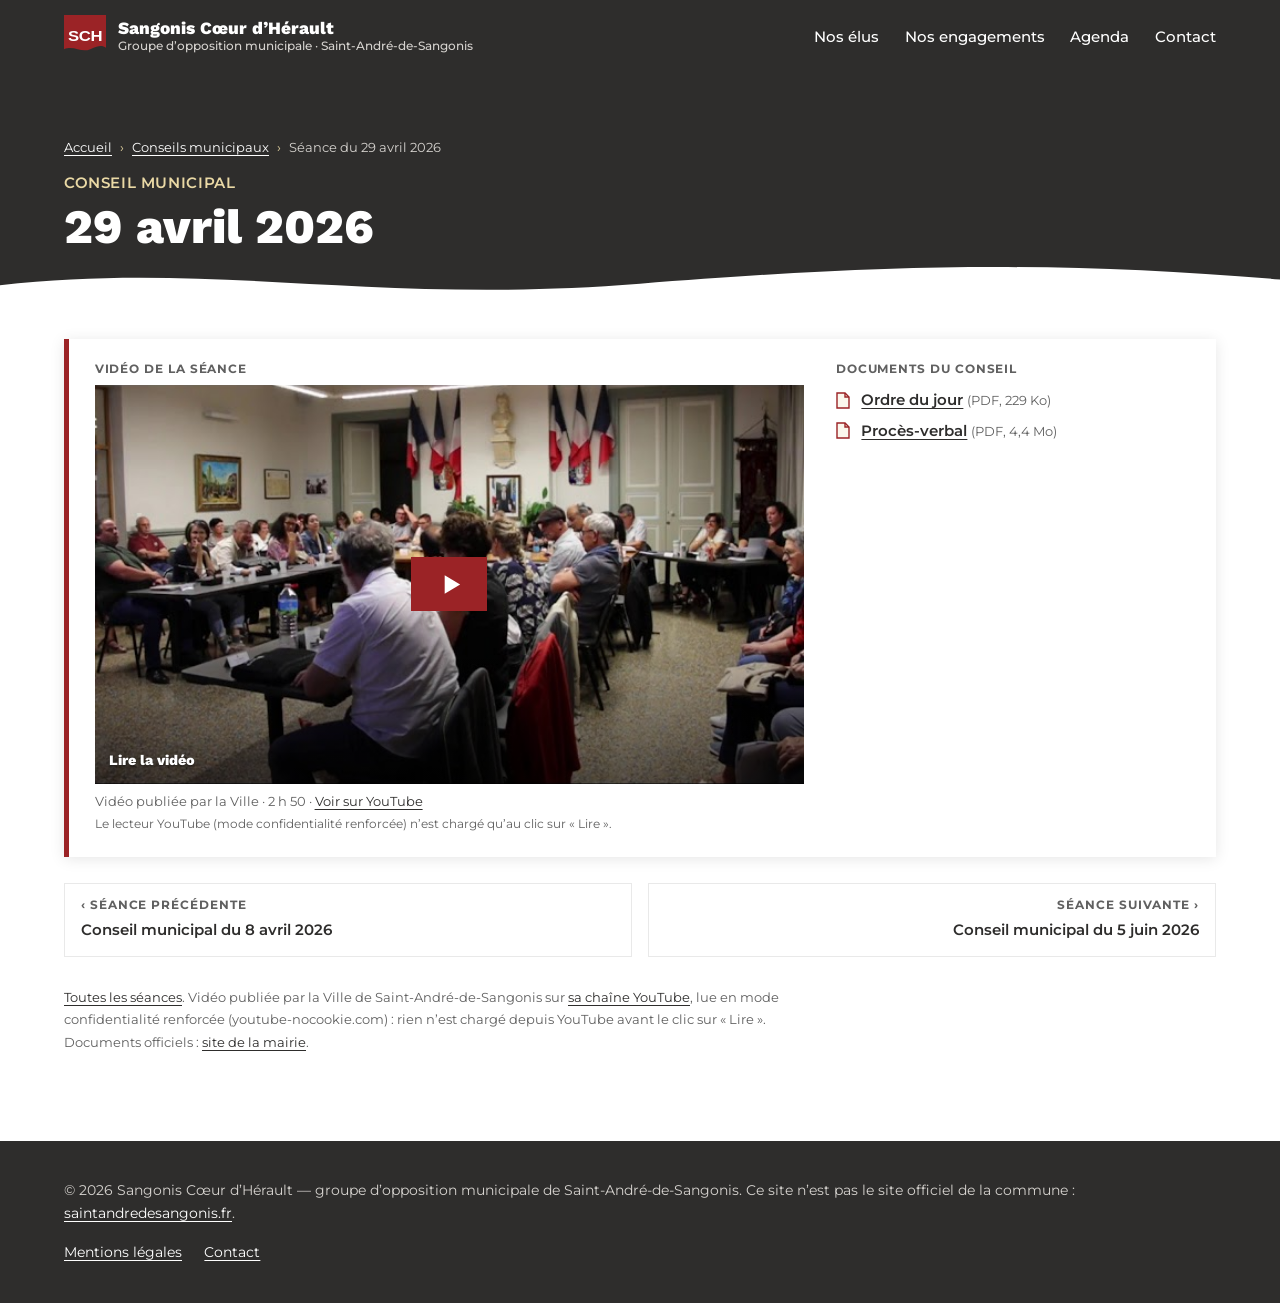
<file: conseils/2026-04-29.html>
<!doctype html>
<html lang="fr">
<head>
<meta charset="utf-8">
<meta name="viewport" content="width=device-width, initial-scale=1">
<title>Conseil municipal du 29 avril 2026 — Sangonis Cœur d’Hérault</title>
<meta name="description" content="Conseil municipal du 29 avril 2026 à Saint-André-de-Sangonis : vidéo de la séance et documents du conseil (ordre du jour, procès-verbal).">
<link rel="canonical" href="https://sa-sangonis.fr/conseils/2026-04-29.html">
<meta name="theme-color" content="#2e2d2c">
<meta property="og:type" content="website">
<meta property="og:locale" content="fr_FR">
<meta property="og:site_name" content="Sangonis Cœur d’Hérault">
<meta property="og:title" content="Conseil municipal du 29 avril 2026">
<meta property="og:description" content="Conseil municipal du 29 avril 2026 à Saint-André-de-Sangonis : vidéo de la séance et documents du conseil (ordre du jour, procès-verbal).">
<meta property="og:url" content="https://sa-sangonis.fr/conseils/2026-04-29.html">
<meta property="og:image" content="https://sa-sangonis.fr/assets/beffroi-tour-horloge-partage.jpg">
<meta property="og:image:width" content="1200">
<meta property="og:image:height" content="630">
<meta property="og:image:alt" content="Le beffroi (tour de l’horloge) de Saint-André-de-Sangonis, carte postale ancienne (vers 1900)">
<meta name="twitter:card" content="summary_large_image">
<meta name="twitter:image" content="https://sa-sangonis.fr/assets/beffroi-tour-horloge-partage.jpg">
<meta name="twitter:image:alt" content="Le beffroi (tour de l’horloge) de Saint-André-de-Sangonis, carte postale ancienne (vers 1900)">
<link rel="icon" href="../assets/favicon.svg?v=4" type="image/svg+xml">
<link rel="icon" href="../favicon.ico?v=4" sizes="any">
<link rel="apple-touch-icon" href="../assets/apple-touch-icon.png?v=4">
<link rel="preload" href="../assets/fonts/montserrat-latin-var.woff2" as="font" type="font/woff2" crossorigin>
<link rel="stylesheet" href="../assets/style.css?v=3">
</head>
<body>
<a class="skip" href="#contenu">Aller au contenu</a>
<header class="site-header">
  <div class="wrap">
    <a class="brand" href="../index.html" aria-label="Retour à l’accueil">
      <img class="brand-mark" src="../assets/favicon.svg?v=4" alt="" width="42" height="42">
      <span class="brand-text">Sangonis Cœur d’Hérault<small>Groupe d’opposition municipale · Saint-André-de-Sangonis</small></span>
    </a>
    <button class="nav-toggle" aria-expanded="false" aria-controls="nav">Menu</button>
    <nav class="nav" id="nav" aria-label="Navigation principale">
      <ul>
        <li><a href="../index.html#groupe">Nos élus</a></li>
        <li><a href="../index.html#engagements">Nos engagements</a></li>
        <li><a href="../agenda.html">Agenda</a></li>
        <li><a href="../index.html#contact">Contact</a></li>
      </ul>
    </nav>
  </div>
</header>

<main id="contenu">
<div class="page-titre">
  <div class="wrap">
    <nav class="ariane" aria-label="Fil d’Ariane"><ol><li><a href="../index.html">Accueil</a></li><li><a href="../conseils-municipaux.html">Conseils municipaux</a></li><li aria-current="page">Séance du 29 avril 2026</li></ol></nav>
    <h1><span class="h1-sur">Conseil municipal</span><time datetime="2026-04-29">29 avril 2026</time></h1>
  </div>
  <svg class="hero-wave" viewBox="0 0 1440 70" preserveAspectRatio="none" aria-hidden="true" focusable="false"><path d="M0 38 C240 4 420 66 720 36 S1200 6 1440 30 V70 H0Z" fill="#fff"/></svg>
</div>

<section class="seances-section" aria-label="Vidéo et documents de la séance">
  <div class="wrap">
    <article class="seance seance--page">
      <div class="seance-blocs">
        <div class="seance-bloc seance-bloc--video">
          <h2 class="seance-label">Vidéo de la séance</h2>
          <div class="video">
            <a class="video-facade" href="https://www.youtube.com/watch?v=oVTh526xm40" data-yt="oVTh526xm40" data-titre="Conseil municipal du 29 avril 2026" rel="noopener" aria-label="Lire la vidéo : Conseil municipal du 29 avril 2026">
              <span class="video-vignette" aria-hidden="true"><img src="../conseils/vignettes/oVTh526xm40.jpg" width="640" height="480" alt="" decoding="async"></span>
              <span class="video-bouton" aria-hidden="true"></span>
              <span class="video-mention" aria-hidden="true">Lire la vidéo</span>
            </a>
          </div>
          <p class="seance-meta">Vidéo publiée par la Ville · 2&nbsp;h&nbsp;50 · <a href="https://www.youtube.com/watch?v=oVTh526xm40" rel="noopener">Voir sur YouTube</a></p>
          <p class="video-rgpd">Le lecteur YouTube (mode confidentialité renforcée) n’est chargé qu’au clic sur « Lire ».</p>
        </div>
        <div class="seance-bloc">
          <h2 class="seance-label">Documents du conseil</h2>
          <ul class="seance-docs">
            <li><a href="../assets/conseils/2026-04-29-ordre-du-jour.pdf">Ordre du jour</a> <span class="doc-meta">(PDF, 229 Ko)</span></li>
            <li><a href="../assets/conseils/2026-04-29-proces-verbal.pdf">Procès-verbal</a> <span class="doc-meta">(PDF, 4,4 Mo)</span></li>
          </ul>
        </div>
      </div>
    </article>
    <nav class="seance-nav" aria-label="Autres séances">
      <a class="seance-nav-prec" href="2026-04-08.html"><span class="seance-nav-label">Séance précédente</span>Conseil municipal du 8 avril 2026</a>
      <a class="seance-nav-suiv" href="2026-06-05.html"><span class="seance-nav-label">Séance suivante</span>Conseil municipal du 5 juin 2026</a>
    </nav>
    <p class="seances-source"><a href="../conseils-municipaux.html">Toutes les séances</a>. Vidéo publiée par la Ville de Saint-André-de-Sangonis sur <a href="https://www.youtube.com/@villedesaint-andre-de-sang6548" rel="noopener">sa chaîne YouTube</a>, lue en mode confidentialité renforcée (youtube-nocookie.com) : rien n’est chargé depuis YouTube avant le clic sur « Lire ». Documents officiels : <a href="https://saintandredesangonis.fr/conseil-municipal/">site de la mairie</a>.</p>
  </div>
</section>
</main>

<footer class="site-footer">
  <div class="wrap">
    <p>© <span id="annee">2026</span> Sangonis Cœur d’Hérault — groupe d’opposition municipale de Saint-André-de-Sangonis. Ce site n’est pas le site officiel de la commune : <a href="https://saintandredesangonis.fr/">saintandredesangonis.fr</a>.</p>
    <ul>
      <li><a href="../mentions-legales.html">Mentions légales</a></li>
      <li><a href="mailto:contact@sa-sangonis.fr">Contact</a></li>
    </ul>
  </div>
</footer>
<script src="../assets/main.js?v=3"></script>
</body>
</html>
</file>
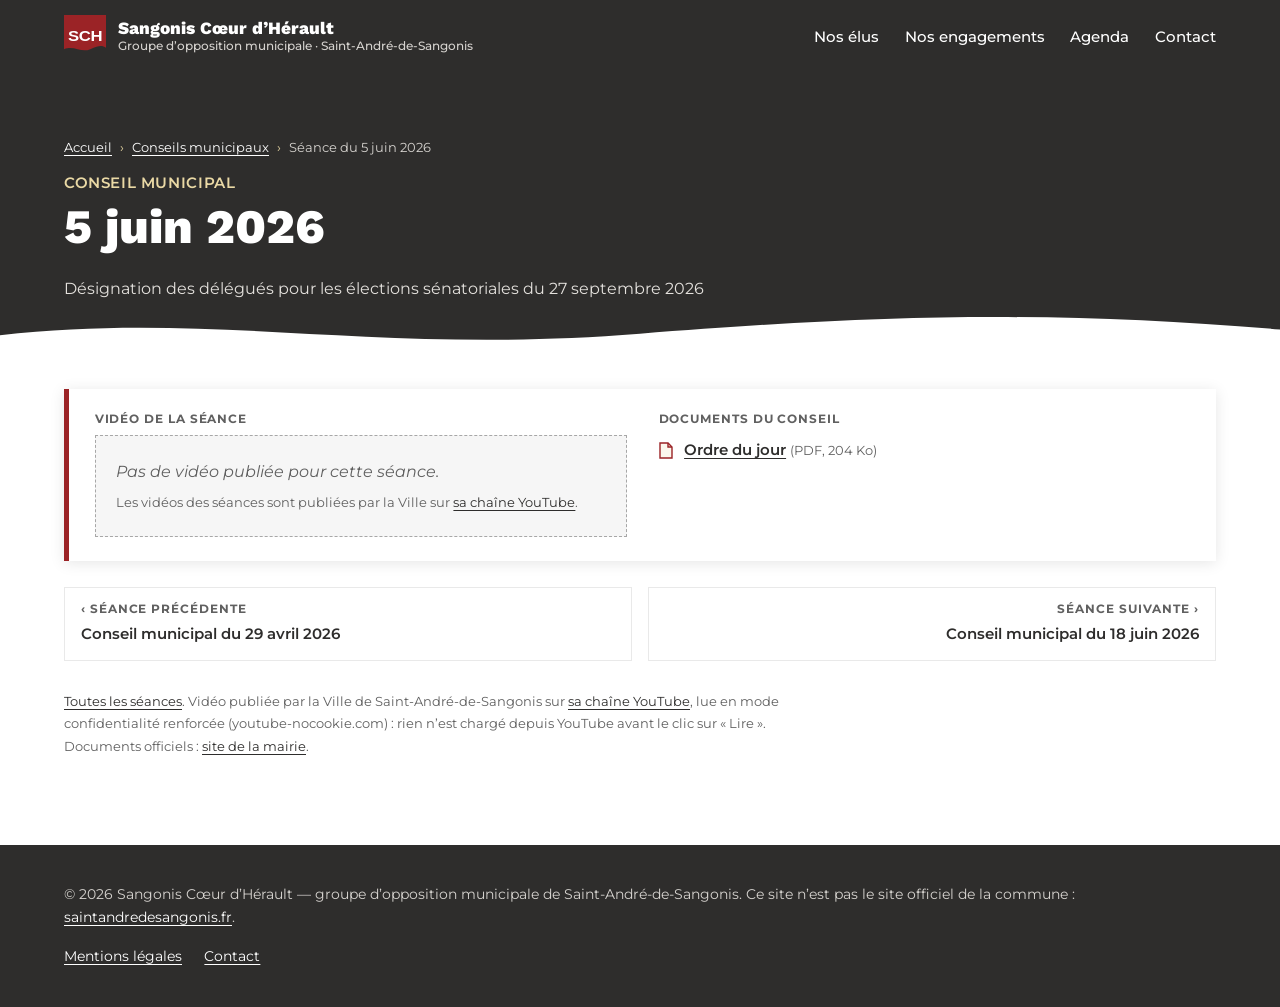
<file: conseils/2026-06-05.html>
<!doctype html>
<html lang="fr">
<head>
<meta charset="utf-8">
<meta name="viewport" content="width=device-width, initial-scale=1">
<title>Conseil municipal du 5 juin 2026 — Sangonis Cœur d’Hérault</title>
<meta name="description" content="Conseil municipal du 5 juin 2026 à Saint-André-de-Sangonis : vidéo de la séance et documents du conseil (ordre du jour, procès-verbal).">
<link rel="canonical" href="https://sa-sangonis.fr/conseils/2026-06-05.html">
<meta name="theme-color" content="#2e2d2c">
<meta property="og:type" content="website">
<meta property="og:locale" content="fr_FR">
<meta property="og:site_name" content="Sangonis Cœur d’Hérault">
<meta property="og:title" content="Conseil municipal du 5 juin 2026">
<meta property="og:description" content="Conseil municipal du 5 juin 2026 à Saint-André-de-Sangonis : vidéo de la séance et documents du conseil (ordre du jour, procès-verbal).">
<meta property="og:url" content="https://sa-sangonis.fr/conseils/2026-06-05.html">
<meta property="og:image" content="https://sa-sangonis.fr/assets/beffroi-tour-horloge-partage.jpg">
<meta property="og:image:width" content="1200">
<meta property="og:image:height" content="630">
<meta property="og:image:alt" content="Le beffroi (tour de l’horloge) de Saint-André-de-Sangonis, carte postale ancienne (vers 1900)">
<meta name="twitter:card" content="summary_large_image">
<meta name="twitter:image" content="https://sa-sangonis.fr/assets/beffroi-tour-horloge-partage.jpg">
<meta name="twitter:image:alt" content="Le beffroi (tour de l’horloge) de Saint-André-de-Sangonis, carte postale ancienne (vers 1900)">
<link rel="icon" href="../assets/favicon.svg?v=4" type="image/svg+xml">
<link rel="icon" href="../favicon.ico?v=4" sizes="any">
<link rel="apple-touch-icon" href="../assets/apple-touch-icon.png?v=4">
<link rel="preload" href="../assets/fonts/montserrat-latin-var.woff2" as="font" type="font/woff2" crossorigin>
<link rel="stylesheet" href="../assets/style.css?v=3">
</head>
<body>
<a class="skip" href="#contenu">Aller au contenu</a>
<header class="site-header">
  <div class="wrap">
    <a class="brand" href="../index.html" aria-label="Retour à l’accueil">
      <img class="brand-mark" src="../assets/favicon.svg?v=4" alt="" width="42" height="42">
      <span class="brand-text">Sangonis Cœur d’Hérault<small>Groupe d’opposition municipale · Saint-André-de-Sangonis</small></span>
    </a>
    <button class="nav-toggle" aria-expanded="false" aria-controls="nav">Menu</button>
    <nav class="nav" id="nav" aria-label="Navigation principale">
      <ul>
        <li><a href="../index.html#groupe">Nos élus</a></li>
        <li><a href="../index.html#engagements">Nos engagements</a></li>
        <li><a href="../agenda.html">Agenda</a></li>
        <li><a href="../index.html#contact">Contact</a></li>
      </ul>
    </nav>
  </div>
</header>

<main id="contenu">
<div class="page-titre">
  <div class="wrap">
    <nav class="ariane" aria-label="Fil d’Ariane"><ol><li><a href="../index.html">Accueil</a></li><li><a href="../conseils-municipaux.html">Conseils municipaux</a></li><li aria-current="page">Séance du 5 juin 2026</li></ol></nav>
    <h1><span class="h1-sur">Conseil municipal</span><time datetime="2026-06-05">5 juin 2026</time></h1>
    <p class="page-titre-lead">Désignation des délégués pour les élections sénatoriales du 27 septembre 2026</p>
  </div>
  <svg class="hero-wave" viewBox="0 0 1440 70" preserveAspectRatio="none" aria-hidden="true" focusable="false"><path d="M0 38 C240 4 420 66 720 36 S1200 6 1440 30 V70 H0Z" fill="#fff"/></svg>
</div>

<section class="seances-section" aria-label="Vidéo et documents de la séance">
  <div class="wrap">
    <article class="seance seance--page seance--sans-video">
      <div class="seance-blocs">
        <div class="seance-bloc seance-bloc--video">
          <h2 class="seance-label">Vidéo de la séance</h2>
          <div class="video-absente"><p>Pas de vidéo publiée pour cette séance.</p><p class="seance-meta">Les vidéos des séances sont publiées par la Ville sur <a href="https://www.youtube.com/@villedesaint-andre-de-sang6548" rel="noopener">sa chaîne YouTube</a>.</p></div>
        </div>
        <div class="seance-bloc">
          <h2 class="seance-label">Documents du conseil</h2>
          <ul class="seance-docs">
            <li><a href="../assets/conseils/2026-06-05-ordre-du-jour.pdf">Ordre du jour</a> <span class="doc-meta">(PDF, 204 Ko)</span></li>
          </ul>
        </div>
      </div>
    </article>
    <nav class="seance-nav" aria-label="Autres séances">
      <a class="seance-nav-prec" href="2026-04-29.html"><span class="seance-nav-label">Séance précédente</span>Conseil municipal du 29 avril 2026</a>
      <a class="seance-nav-suiv" href="2026-06-18.html"><span class="seance-nav-label">Séance suivante</span>Conseil municipal du 18 juin 2026</a>
    </nav>
    <p class="seances-source"><a href="../conseils-municipaux.html">Toutes les séances</a>. Vidéo publiée par la Ville de Saint-André-de-Sangonis sur <a href="https://www.youtube.com/@villedesaint-andre-de-sang6548" rel="noopener">sa chaîne YouTube</a>, lue en mode confidentialité renforcée (youtube-nocookie.com) : rien n’est chargé depuis YouTube avant le clic sur « Lire ». Documents officiels : <a href="https://saintandredesangonis.fr/conseil-municipal/">site de la mairie</a>.</p>
  </div>
</section>
</main>

<footer class="site-footer">
  <div class="wrap">
    <p>© <span id="annee">2026</span> Sangonis Cœur d’Hérault — groupe d’opposition municipale de Saint-André-de-Sangonis. Ce site n’est pas le site officiel de la commune : <a href="https://saintandredesangonis.fr/">saintandredesangonis.fr</a>.</p>
    <ul>
      <li><a href="../mentions-legales.html">Mentions légales</a></li>
      <li><a href="mailto:contact@sa-sangonis.fr">Contact</a></li>
    </ul>
  </div>
</footer>
<script src="../assets/main.js?v=3"></script>
</body>
</html>
</file>
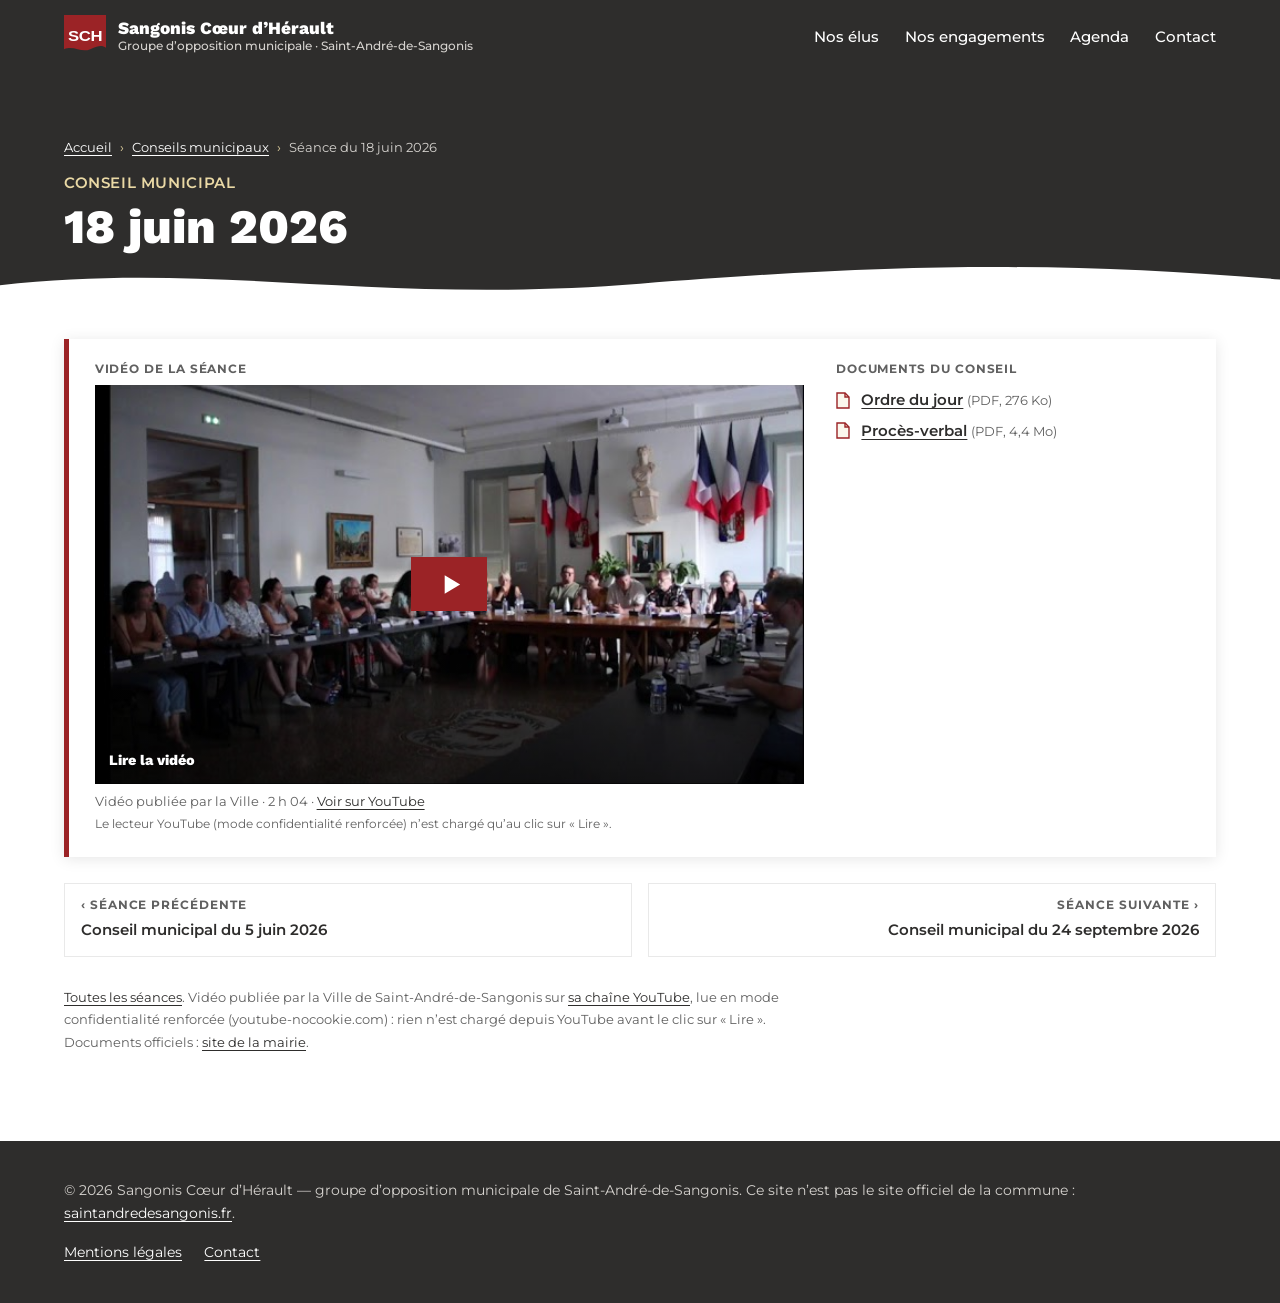
<file: conseils/2026-06-18.html>
<!doctype html>
<html lang="fr">
<head>
<meta charset="utf-8">
<meta name="viewport" content="width=device-width, initial-scale=1">
<title>Conseil municipal du 18 juin 2026 — Sangonis Cœur d’Hérault</title>
<meta name="description" content="Conseil municipal du 18 juin 2026 à Saint-André-de-Sangonis : vidéo de la séance et documents du conseil (ordre du jour, procès-verbal).">
<link rel="canonical" href="https://sa-sangonis.fr/conseils/2026-06-18.html">
<meta name="theme-color" content="#2e2d2c">
<meta property="og:type" content="website">
<meta property="og:locale" content="fr_FR">
<meta property="og:site_name" content="Sangonis Cœur d’Hérault">
<meta property="og:title" content="Conseil municipal du 18 juin 2026">
<meta property="og:description" content="Conseil municipal du 18 juin 2026 à Saint-André-de-Sangonis : vidéo de la séance et documents du conseil (ordre du jour, procès-verbal).">
<meta property="og:url" content="https://sa-sangonis.fr/conseils/2026-06-18.html">
<meta property="og:image" content="https://sa-sangonis.fr/assets/beffroi-tour-horloge-partage.jpg">
<meta property="og:image:width" content="1200">
<meta property="og:image:height" content="630">
<meta property="og:image:alt" content="Le beffroi (tour de l’horloge) de Saint-André-de-Sangonis, carte postale ancienne (vers 1900)">
<meta name="twitter:card" content="summary_large_image">
<meta name="twitter:image" content="https://sa-sangonis.fr/assets/beffroi-tour-horloge-partage.jpg">
<meta name="twitter:image:alt" content="Le beffroi (tour de l’horloge) de Saint-André-de-Sangonis, carte postale ancienne (vers 1900)">
<link rel="icon" href="../assets/favicon.svg?v=4" type="image/svg+xml">
<link rel="icon" href="../favicon.ico?v=4" sizes="any">
<link rel="apple-touch-icon" href="../assets/apple-touch-icon.png?v=4">
<link rel="preload" href="../assets/fonts/montserrat-latin-var.woff2" as="font" type="font/woff2" crossorigin>
<link rel="stylesheet" href="../assets/style.css?v=3">
</head>
<body>
<a class="skip" href="#contenu">Aller au contenu</a>
<header class="site-header">
  <div class="wrap">
    <a class="brand" href="../index.html" aria-label="Retour à l’accueil">
      <img class="brand-mark" src="../assets/favicon.svg?v=4" alt="" width="42" height="42">
      <span class="brand-text">Sangonis Cœur d’Hérault<small>Groupe d’opposition municipale · Saint-André-de-Sangonis</small></span>
    </a>
    <button class="nav-toggle" aria-expanded="false" aria-controls="nav">Menu</button>
    <nav class="nav" id="nav" aria-label="Navigation principale">
      <ul>
        <li><a href="../index.html#groupe">Nos élus</a></li>
        <li><a href="../index.html#engagements">Nos engagements</a></li>
        <li><a href="../agenda.html">Agenda</a></li>
        <li><a href="../index.html#contact">Contact</a></li>
      </ul>
    </nav>
  </div>
</header>

<main id="contenu">
<div class="page-titre">
  <div class="wrap">
    <nav class="ariane" aria-label="Fil d’Ariane"><ol><li><a href="../index.html">Accueil</a></li><li><a href="../conseils-municipaux.html">Conseils municipaux</a></li><li aria-current="page">Séance du 18 juin 2026</li></ol></nav>
    <h1><span class="h1-sur">Conseil municipal</span><time datetime="2026-06-18">18 juin 2026</time></h1>
  </div>
  <svg class="hero-wave" viewBox="0 0 1440 70" preserveAspectRatio="none" aria-hidden="true" focusable="false"><path d="M0 38 C240 4 420 66 720 36 S1200 6 1440 30 V70 H0Z" fill="#fff"/></svg>
</div>

<section class="seances-section" aria-label="Vidéo et documents de la séance">
  <div class="wrap">
    <article class="seance seance--page">
      <div class="seance-blocs">
        <div class="seance-bloc seance-bloc--video">
          <h2 class="seance-label">Vidéo de la séance</h2>
          <div class="video">
            <a class="video-facade" href="https://www.youtube.com/watch?v=3D8OLEzV_AQ" data-yt="3D8OLEzV_AQ" data-titre="Conseil municipal du 18 juin 2026" rel="noopener" aria-label="Lire la vidéo : Conseil municipal du 18 juin 2026">
              <span class="video-vignette" aria-hidden="true"><img src="../conseils/vignettes/3D8OLEzV_AQ.jpg" width="640" height="480" alt="" decoding="async"></span>
              <span class="video-bouton" aria-hidden="true"></span>
              <span class="video-mention" aria-hidden="true">Lire la vidéo</span>
            </a>
          </div>
          <p class="seance-meta">Vidéo publiée par la Ville · 2&nbsp;h&nbsp;04 · <a href="https://www.youtube.com/watch?v=3D8OLEzV_AQ" rel="noopener">Voir sur YouTube</a></p>
          <p class="video-rgpd">Le lecteur YouTube (mode confidentialité renforcée) n’est chargé qu’au clic sur « Lire ».</p>
        </div>
        <div class="seance-bloc">
          <h2 class="seance-label">Documents du conseil</h2>
          <ul class="seance-docs">
            <li><a href="../assets/conseils/2026-06-18-ordre-du-jour.pdf">Ordre du jour</a> <span class="doc-meta">(PDF, 276 Ko)</span></li>
            <li><a href="../assets/conseils/2026-06-18-proces-verbal.pdf">Procès-verbal</a> <span class="doc-meta">(PDF, 4,4 Mo)</span></li>
          </ul>
        </div>
      </div>
    </article>
    <nav class="seance-nav" aria-label="Autres séances">
      <a class="seance-nav-prec" href="2026-06-05.html"><span class="seance-nav-label">Séance précédente</span>Conseil municipal du 5 juin 2026</a>
      <a class="seance-nav-suiv" href="2026-09-24.html"><span class="seance-nav-label">Séance suivante</span>Conseil municipal du 24 septembre 2026</a>
    </nav>
    <p class="seances-source"><a href="../conseils-municipaux.html">Toutes les séances</a>. Vidéo publiée par la Ville de Saint-André-de-Sangonis sur <a href="https://www.youtube.com/@villedesaint-andre-de-sang6548" rel="noopener">sa chaîne YouTube</a>, lue en mode confidentialité renforcée (youtube-nocookie.com) : rien n’est chargé depuis YouTube avant le clic sur « Lire ». Documents officiels : <a href="https://saintandredesangonis.fr/conseil-municipal/">site de la mairie</a>.</p>
  </div>
</section>
</main>

<footer class="site-footer">
  <div class="wrap">
    <p>© <span id="annee">2026</span> Sangonis Cœur d’Hérault — groupe d’opposition municipale de Saint-André-de-Sangonis. Ce site n’est pas le site officiel de la commune : <a href="https://saintandredesangonis.fr/">saintandredesangonis.fr</a>.</p>
    <ul>
      <li><a href="../mentions-legales.html">Mentions légales</a></li>
      <li><a href="mailto:contact@sa-sangonis.fr">Contact</a></li>
    </ul>
  </div>
</footer>
<script src="../assets/main.js?v=3"></script>
</body>
</html>
</file>
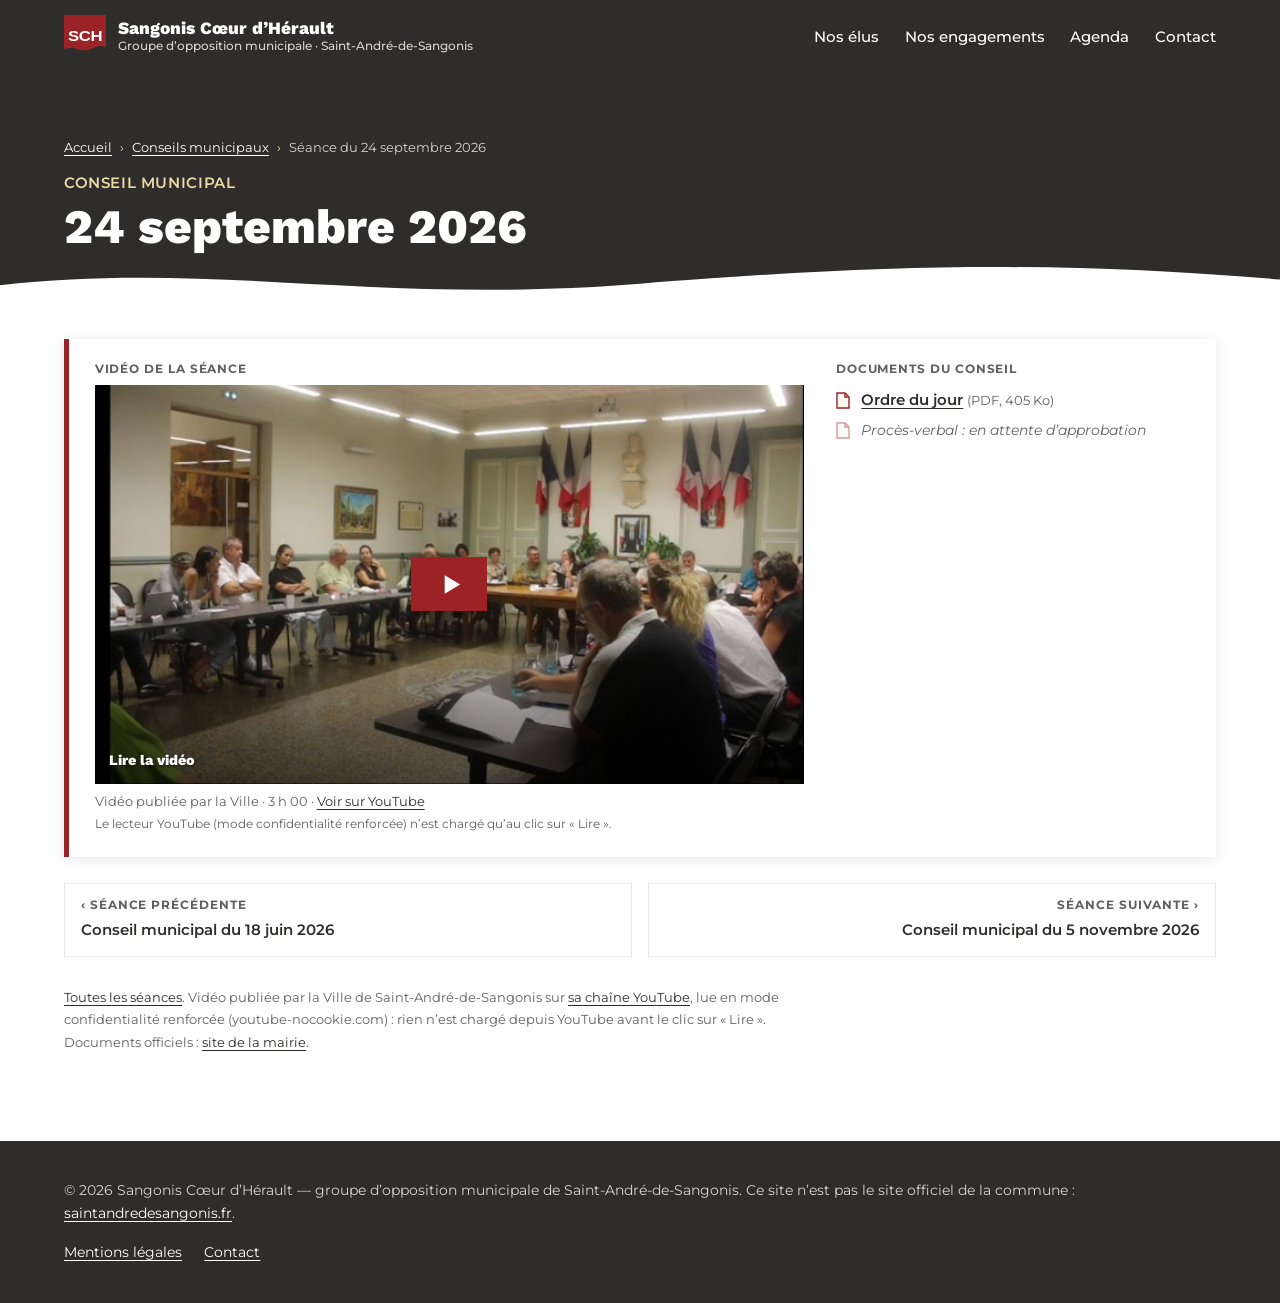
<file: conseils/2026-09-24.html>
<!doctype html>
<html lang="fr">
<head>
<meta charset="utf-8">
<meta name="viewport" content="width=device-width, initial-scale=1">
<title>Conseil municipal du 24 septembre 2026 — Sangonis Cœur d’Hérault</title>
<meta name="description" content="Conseil municipal du 24 septembre 2026 à Saint-André-de-Sangonis : vidéo de la séance et documents du conseil (ordre du jour, procès-verbal).">
<link rel="canonical" href="https://sa-sangonis.fr/conseils/2026-09-24.html">
<meta name="theme-color" content="#2e2d2c">
<meta property="og:type" content="website">
<meta property="og:locale" content="fr_FR">
<meta property="og:site_name" content="Sangonis Cœur d’Hérault">
<meta property="og:title" content="Conseil municipal du 24 septembre 2026">
<meta property="og:description" content="Conseil municipal du 24 septembre 2026 à Saint-André-de-Sangonis : vidéo de la séance et documents du conseil (ordre du jour, procès-verbal).">
<meta property="og:url" content="https://sa-sangonis.fr/conseils/2026-09-24.html">
<meta property="og:image" content="https://sa-sangonis.fr/assets/beffroi-tour-horloge-partage.jpg">
<meta property="og:image:width" content="1200">
<meta property="og:image:height" content="630">
<meta property="og:image:alt" content="Le beffroi (tour de l’horloge) de Saint-André-de-Sangonis, carte postale ancienne (vers 1900)">
<meta name="twitter:card" content="summary_large_image">
<meta name="twitter:image" content="https://sa-sangonis.fr/assets/beffroi-tour-horloge-partage.jpg">
<meta name="twitter:image:alt" content="Le beffroi (tour de l’horloge) de Saint-André-de-Sangonis, carte postale ancienne (vers 1900)">
<link rel="icon" href="../assets/favicon.svg?v=4" type="image/svg+xml">
<link rel="icon" href="../favicon.ico?v=4" sizes="any">
<link rel="apple-touch-icon" href="../assets/apple-touch-icon.png?v=4">
<link rel="preload" href="../assets/fonts/montserrat-latin-var.woff2" as="font" type="font/woff2" crossorigin>
<link rel="stylesheet" href="../assets/style.css?v=3">
</head>
<body>
<a class="skip" href="#contenu">Aller au contenu</a>
<header class="site-header">
  <div class="wrap">
    <a class="brand" href="../index.html" aria-label="Retour à l’accueil">
      <img class="brand-mark" src="../assets/favicon.svg?v=4" alt="" width="42" height="42">
      <span class="brand-text">Sangonis Cœur d’Hérault<small>Groupe d’opposition municipale · Saint-André-de-Sangonis</small></span>
    </a>
    <button class="nav-toggle" aria-expanded="false" aria-controls="nav">Menu</button>
    <nav class="nav" id="nav" aria-label="Navigation principale">
      <ul>
        <li><a href="../index.html#groupe">Nos élus</a></li>
        <li><a href="../index.html#engagements">Nos engagements</a></li>
        <li><a href="../agenda.html">Agenda</a></li>
        <li><a href="../index.html#contact">Contact</a></li>
      </ul>
    </nav>
  </div>
</header>

<main id="contenu">
<div class="page-titre">
  <div class="wrap">
    <nav class="ariane" aria-label="Fil d’Ariane"><ol><li><a href="../index.html">Accueil</a></li><li><a href="../conseils-municipaux.html">Conseils municipaux</a></li><li aria-current="page">Séance du 24 septembre 2026</li></ol></nav>
    <h1><span class="h1-sur">Conseil municipal</span><time datetime="2026-09-24">24 septembre 2026</time></h1>
  </div>
  <svg class="hero-wave" viewBox="0 0 1440 70" preserveAspectRatio="none" aria-hidden="true" focusable="false"><path d="M0 38 C240 4 420 66 720 36 S1200 6 1440 30 V70 H0Z" fill="#fff"/></svg>
</div>

<section class="seances-section" aria-label="Vidéo et documents de la séance">
  <div class="wrap">
    <article class="seance seance--page">
      <div class="seance-blocs">
        <div class="seance-bloc seance-bloc--video">
          <h2 class="seance-label">Vidéo de la séance</h2>
          <div class="video">
            <a class="video-facade" href="https://www.youtube.com/watch?v=HG21JhrJgW4" data-yt="HG21JhrJgW4" data-titre="Conseil municipal du 24 septembre 2026" rel="noopener" aria-label="Lire la vidéo : Conseil municipal du 24 septembre 2026">
              <span class="video-vignette" aria-hidden="true"><img src="../conseils/vignettes/HG21JhrJgW4.jpg" width="640" height="480" alt="" decoding="async"></span>
              <span class="video-bouton" aria-hidden="true"></span>
              <span class="video-mention" aria-hidden="true">Lire la vidéo</span>
            </a>
          </div>
          <p class="seance-meta">Vidéo publiée par la Ville · 3&nbsp;h&nbsp;00 · <a href="https://www.youtube.com/watch?v=HG21JhrJgW4" rel="noopener">Voir sur YouTube</a></p>
          <p class="video-rgpd">Le lecteur YouTube (mode confidentialité renforcée) n’est chargé qu’au clic sur « Lire ».</p>
        </div>
        <div class="seance-bloc">
          <h2 class="seance-label">Documents du conseil</h2>
          <ul class="seance-docs">
            <li><a href="../assets/conseils/2026-09-24-ordre-du-jour.pdf">Ordre du jour</a> <span class="doc-meta">(PDF, 405 Ko)</span></li>
            <li class="doc-attente">Procès-verbal : en attente d’approbation</li>
          </ul>
        </div>
      </div>
    </article>
    <nav class="seance-nav" aria-label="Autres séances">
      <a class="seance-nav-prec" href="2026-06-18.html"><span class="seance-nav-label">Séance précédente</span>Conseil municipal du 18 juin 2026</a>
      <a class="seance-nav-suiv" href="2026-11-05.html"><span class="seance-nav-label">Séance suivante</span>Conseil municipal du 5 novembre 2026</a>
    </nav>
    <p class="seances-source"><a href="../conseils-municipaux.html">Toutes les séances</a>. Vidéo publiée par la Ville de Saint-André-de-Sangonis sur <a href="https://www.youtube.com/@villedesaint-andre-de-sang6548" rel="noopener">sa chaîne YouTube</a>, lue en mode confidentialité renforcée (youtube-nocookie.com) : rien n’est chargé depuis YouTube avant le clic sur « Lire ». Documents officiels : <a href="https://saintandredesangonis.fr/conseil-municipal/">site de la mairie</a>.</p>
  </div>
</section>
</main>

<footer class="site-footer">
  <div class="wrap">
    <p>© <span id="annee">2026</span> Sangonis Cœur d’Hérault — groupe d’opposition municipale de Saint-André-de-Sangonis. Ce site n’est pas le site officiel de la commune : <a href="https://saintandredesangonis.fr/">saintandredesangonis.fr</a>.</p>
    <ul>
      <li><a href="../mentions-legales.html">Mentions légales</a></li>
      <li><a href="mailto:contact@sa-sangonis.fr">Contact</a></li>
    </ul>
  </div>
</footer>
<script src="../assets/main.js?v=3"></script>
</body>
</html>
</file>
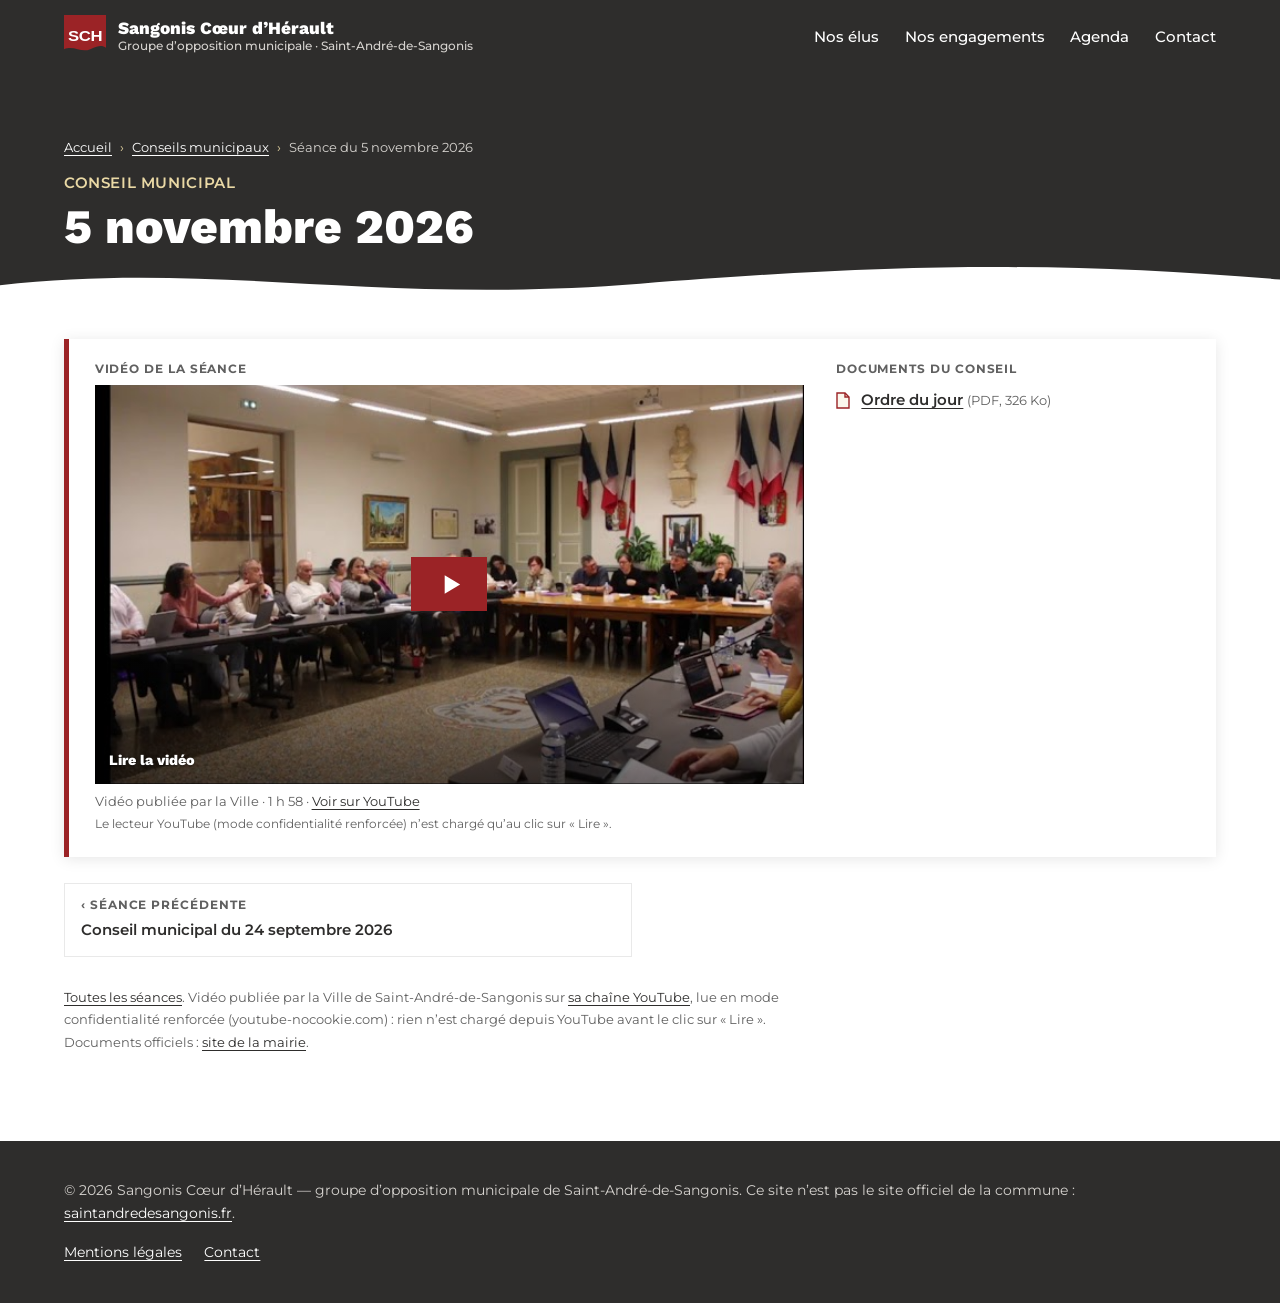
<file: conseils/2026-11-05.html>
<!doctype html>
<html lang="fr">
<head>
<meta charset="utf-8">
<meta name="viewport" content="width=device-width, initial-scale=1">
<title>Conseil municipal du 5 novembre 2026 — Sangonis Cœur d’Hérault</title>
<meta name="description" content="Conseil municipal du 5 novembre 2026 à Saint-André-de-Sangonis : vidéo de la séance et documents du conseil (ordre du jour, procès-verbal).">
<link rel="canonical" href="https://sa-sangonis.fr/conseils/2026-11-05.html">
<meta name="theme-color" content="#2e2d2c">
<meta property="og:type" content="website">
<meta property="og:locale" content="fr_FR">
<meta property="og:site_name" content="Sangonis Cœur d’Hérault">
<meta property="og:title" content="Conseil municipal du 5 novembre 2026">
<meta property="og:description" content="Conseil municipal du 5 novembre 2026 à Saint-André-de-Sangonis : vidéo de la séance et documents du conseil (ordre du jour, procès-verbal).">
<meta property="og:url" content="https://sa-sangonis.fr/conseils/2026-11-05.html">
<meta property="og:image" content="https://sa-sangonis.fr/assets/beffroi-tour-horloge-partage.jpg">
<meta property="og:image:width" content="1200">
<meta property="og:image:height" content="630">
<meta property="og:image:alt" content="Le beffroi (tour de l’horloge) de Saint-André-de-Sangonis, carte postale ancienne (vers 1900)">
<meta name="twitter:card" content="summary_large_image">
<meta name="twitter:image" content="https://sa-sangonis.fr/assets/beffroi-tour-horloge-partage.jpg">
<meta name="twitter:image:alt" content="Le beffroi (tour de l’horloge) de Saint-André-de-Sangonis, carte postale ancienne (vers 1900)">
<link rel="icon" href="../assets/favicon.svg?v=4" type="image/svg+xml">
<link rel="icon" href="../favicon.ico?v=4" sizes="any">
<link rel="apple-touch-icon" href="../assets/apple-touch-icon.png?v=4">
<link rel="preload" href="../assets/fonts/montserrat-latin-var.woff2" as="font" type="font/woff2" crossorigin>
<link rel="stylesheet" href="../assets/style.css?v=3">
</head>
<body>
<a class="skip" href="#contenu">Aller au contenu</a>
<header class="site-header">
  <div class="wrap">
    <a class="brand" href="../index.html" aria-label="Retour à l’accueil">
      <img class="brand-mark" src="../assets/favicon.svg?v=4" alt="" width="42" height="42">
      <span class="brand-text">Sangonis Cœur d’Hérault<small>Groupe d’opposition municipale · Saint-André-de-Sangonis</small></span>
    </a>
    <button class="nav-toggle" aria-expanded="false" aria-controls="nav">Menu</button>
    <nav class="nav" id="nav" aria-label="Navigation principale">
      <ul>
        <li><a href="../index.html#groupe">Nos élus</a></li>
        <li><a href="../index.html#engagements">Nos engagements</a></li>
        <li><a href="../agenda.html">Agenda</a></li>
        <li><a href="../index.html#contact">Contact</a></li>
      </ul>
    </nav>
  </div>
</header>

<main id="contenu">
<div class="page-titre">
  <div class="wrap">
    <nav class="ariane" aria-label="Fil d’Ariane"><ol><li><a href="../index.html">Accueil</a></li><li><a href="../conseils-municipaux.html">Conseils municipaux</a></li><li aria-current="page">Séance du 5 novembre 2026</li></ol></nav>
    <h1><span class="h1-sur">Conseil municipal</span><time datetime="2026-11-05">5 novembre 2026</time></h1>
  </div>
  <svg class="hero-wave" viewBox="0 0 1440 70" preserveAspectRatio="none" aria-hidden="true" focusable="false"><path d="M0 38 C240 4 420 66 720 36 S1200 6 1440 30 V70 H0Z" fill="#fff"/></svg>
</div>

<section class="seances-section" aria-label="Vidéo et documents de la séance">
  <div class="wrap">
    <article class="seance seance--page">
      <div class="seance-blocs">
        <div class="seance-bloc seance-bloc--video">
          <h2 class="seance-label">Vidéo de la séance</h2>
          <div class="video">
            <a class="video-facade" href="https://www.youtube.com/watch?v=dx1Wx_48XIY" data-yt="dx1Wx_48XIY" data-titre="Conseil municipal du 5 novembre" rel="noopener" aria-label="Lire la vidéo : Conseil municipal du 5 novembre">
              <span class="video-vignette" aria-hidden="true"><img src="../conseils/vignettes/dx1Wx_48XIY.jpg" width="640" height="480" alt="" decoding="async"></span>
              <span class="video-bouton" aria-hidden="true"></span>
              <span class="video-mention" aria-hidden="true">Lire la vidéo</span>
            </a>
          </div>
          <p class="seance-meta">Vidéo publiée par la Ville · 1&nbsp;h&nbsp;58 · <a href="https://www.youtube.com/watch?v=dx1Wx_48XIY" rel="noopener">Voir sur YouTube</a></p>
          <p class="video-rgpd">Le lecteur YouTube (mode confidentialité renforcée) n’est chargé qu’au clic sur « Lire ».</p>
        </div>
        <div class="seance-bloc">
          <h2 class="seance-label">Documents du conseil</h2>
          <ul class="seance-docs">
            <li><a href="../assets/conseils/2026-11-05-ordre-du-jour.pdf">Ordre du jour</a> <span class="doc-meta">(PDF, 326 Ko)</span></li>
          </ul>
        </div>
      </div>
    </article>
    <nav class="seance-nav" aria-label="Autres séances">
      <a class="seance-nav-prec" href="2026-09-24.html"><span class="seance-nav-label">Séance précédente</span>Conseil municipal du 24 septembre 2026</a>
      <span></span>
    </nav>
    <p class="seances-source"><a href="../conseils-municipaux.html">Toutes les séances</a>. Vidéo publiée par la Ville de Saint-André-de-Sangonis sur <a href="https://www.youtube.com/@villedesaint-andre-de-sang6548" rel="noopener">sa chaîne YouTube</a>, lue en mode confidentialité renforcée (youtube-nocookie.com) : rien n’est chargé depuis YouTube avant le clic sur « Lire ». Documents officiels : <a href="https://saintandredesangonis.fr/conseil-municipal/">site de la mairie</a>.</p>
  </div>
</section>
</main>

<footer class="site-footer">
  <div class="wrap">
    <p>© <span id="annee">2026</span> Sangonis Cœur d’Hérault — groupe d’opposition municipale de Saint-André-de-Sangonis. Ce site n’est pas le site officiel de la commune : <a href="https://saintandredesangonis.fr/">saintandredesangonis.fr</a>.</p>
    <ul>
      <li><a href="../mentions-legales.html">Mentions légales</a></li>
      <li><a href="mailto:contact@sa-sangonis.fr">Contact</a></li>
    </ul>
  </div>
</footer>
<script src="../assets/main.js?v=3"></script>
</body>
</html>
</file>
<file: assets/style.css>
/* Polices auto-hébergées (SIL Open Font License 1.1, voir assets/fonts/) */
@font-face{font-family:"Montserrat";src:url("fonts/montserrat-latin-var.woff2") format("woff2");font-weight:400 800;font-style:normal;font-display:swap}
@font-face{font-family:"Montserrat";src:url("fonts/montserrat-latin-italic-400.woff2") format("woff2");font-weight:400;font-style:italic;font-display:swap}
@font-face{font-family:"Work Sans";src:url("fonts/worksans-latin-800.woff2") format("woff2");font-weight:800;font-style:normal;font-display:swap}

:root{
  --rouge:#9b2326; --rouge-fonce:#7d1b1e; --anthracite:#2e2d2c; --anthracite-2:#383535;
  --sable:#ead9a5; --creme:#fbf7ed; --gris-fond:#f6f6f6; --gris-ligne:#e9e9e9; --gris-texte:#606060; --gris-bord:#a7a7a7;
  --blanc:#fff;
  --titre:"Montserrat",Arial,sans-serif; --affiche:"Work Sans","Montserrat",Arial,sans-serif; --texte:"Montserrat",Arial,sans-serif;
  --max:1200px;
}
*{box-sizing:border-box}
html{scroll-behavior:smooth}
@media (prefers-reduced-motion:reduce){html{scroll-behavior:auto}*{transition:none!important}}
body{margin:0;font-family:var(--texte);font-size:1rem;line-height:1.7;color:var(--anthracite);background:var(--blanc)}
h1,h2,h3{font-family:var(--titre);font-weight:800;color:var(--anthracite);line-height:1.2;margin:0 0 1rem}
h2{font-size:clamp(1.6rem,3vw,2.1rem)}
h3{font-size:1.1rem}
p{margin:0 0 1rem}
a{color:var(--anthracite);text-decoration:underline;text-underline-offset:3px}
a:hover{text-decoration:none}
:focus-visible{outline:3px solid var(--sable);outline-offset:2px}
img{max-width:100%;height:auto;display:block}
strong{font-weight:700}
.wrap{max-width:var(--max);margin:0 auto;padding:0 1.5rem}
.skip{position:absolute;left:-999px;top:0;background:var(--rouge);color:#fff;padding:.6rem 1rem;z-index:100}
.skip:focus{left:1rem;top:1rem}

/* En-tête anthracite */
.site-header{background:var(--anthracite);color:#fff;position:sticky;top:0;z-index:50}
.site-header .wrap{display:flex;align-items:center;justify-content:space-between;gap:1rem;min-height:72px}
.brand{display:flex;align-items:center;gap:.75rem;text-decoration:none;color:#fff}
.brand-mark{width:42px;height:42px;flex:none}
.brand-text{font-family:var(--affiche);font-weight:800;line-height:1.1;font-size:1.08rem}
.brand-text small{display:block;font-family:var(--texte);font-weight:500;font-size:.74rem;color:#d6d3cf;margin-top:.15rem}
.nav ul{list-style:none;margin:0;padding:0;display:flex;gap:1.6rem}
.nav a{color:#fff;text-decoration:none;font-weight:500;font-size:.92rem;padding:.35rem 0;border-bottom:2px solid transparent}
.nav a:hover,.nav a[aria-current="page"]{border-bottom-color:var(--sable)}
.nav-toggle{display:none;background:transparent;color:#fff;border:2px solid #fff;padding:.4rem .8rem;font:600 .9rem var(--texte);cursor:pointer}
@media (max-width:1080px){
  .nav-toggle{display:block}
  .nav{position:absolute;left:0;right:0;top:100%;background:var(--anthracite-2);display:none}
  .nav.open{display:block}
  .nav ul{flex-direction:column;gap:0;padding:.4rem 1.5rem 1rem}
  .nav a{display:block;padding:.75rem 0;border-bottom:1px solid rgba(255,255,255,.12)}
}

/* Bandeau d'accueil rouge, bord inférieur ondulé */
.hero{background:var(--rouge);color:#fff;position:relative;overflow:hidden;padding-bottom:70px}
.hero::before{content:"";position:absolute;inset:0;background:
  linear-gradient(115deg,transparent 0 55%,rgba(255,255,255,.05) 55% 75%,transparent 75%),
  linear-gradient(60deg,transparent 0 70%,rgba(0,0,0,.08) 70%);pointer-events:none}
.hero .wrap{position:relative;padding-top:clamp(3.5rem,8vw,6.5rem);padding-bottom:clamp(2rem,5vw,3.5rem)}
.hero .eyebrow{font-weight:600;font-size:.85rem;letter-spacing:.06em;text-transform:uppercase;color:var(--sable);margin:0 0 1rem}
.hero h1{font-family:var(--affiche);color:#fff;font-size:clamp(2.4rem,7vw,4.6rem);line-height:1.02;margin:0 0 1.4rem;max-width:12ch}
.hero .lead{font-size:clamp(1rem,1.8vw,1.18rem);max-width:58ch;margin:0 0 2rem;color:#fbeeee}
.hero-wave{position:absolute;left:0;right:0;bottom:-1px;width:100%;height:70px;display:block}
.btns{display:flex;flex-wrap:wrap;gap:1rem}

/* Boutons à angles droits */
.btn{display:inline-flex;align-items:center;gap:.8rem;font-family:var(--affiche);font-weight:800;font-size:.95rem;line-height:1.2;padding:.9rem 1.5rem;text-decoration:none;border:2px solid var(--rouge);background:var(--rouge);color:#fff;border-radius:0;transition:background-color .12s ease-in-out,color .12s ease-in-out,border-color .12s}
.btn::after{content:"";width:16px;height:16px;flex:none;background:url("data:image/svg+xml,%3Csvg xmlns='http://www.w3.org/2000/svg' viewBox='0 0 16 16'%3E%3Ccircle cx='8' cy='8' r='8' fill='%23fff'/%3E%3Cpath d='M5 8h6M8.5 5.2 11.3 8 8.5 10.8' stroke='%239b2326' stroke-width='1.8' fill='none' stroke-linecap='round' stroke-linejoin='round'/%3E%3C/svg%3E") no-repeat center/contain}
.btn:hover,.btn:focus-visible{background:var(--anthracite);border-color:var(--anthracite);color:#fff}
.btn--secondaire{background:var(--anthracite);border-color:var(--anthracite)}
.btn--secondaire:hover,.btn--secondaire:focus-visible{background:#fff;color:var(--anthracite);border-color:#fff}
.btn--clair{background:#fff;border-color:#fff;color:var(--rouge)}
.btn--clair::after{background-image:url("data:image/svg+xml,%3Csvg xmlns='http://www.w3.org/2000/svg' viewBox='0 0 16 16'%3E%3Ccircle cx='8' cy='8' r='8' fill='%239b2326'/%3E%3Cpath d='M5 8h6M8.5 5.2 11.3 8 8.5 10.8' stroke='%23fff' stroke-width='1.8' fill='none' stroke-linecap='round' stroke-linejoin='round'/%3E%3C/svg%3E")}
.btn--clair:hover,.btn--clair:focus-visible{background:var(--anthracite);border-color:var(--anthracite);color:#fff}

/* Sections */
section{padding:clamp(3rem,7vw,5.5rem) 0}
.titre-section{position:relative;display:inline-block;z-index:0}
.titre-section::before{content:"";position:absolute;left:-.45rem;top:.15em;width:2.4em;height:1.05em;background:var(--sable);transform:skewX(-12deg);z-index:-1}
.chapo{max-width:70ch;color:var(--anthracite);margin-bottom:2.4rem}
.section-creme{background:var(--creme);position:relative;overflow:hidden}
.section-creme::before{content:"";position:absolute;inset:0;background:
  linear-gradient(135deg,rgba(234,217,165,.35) 0 18%,transparent 18%),
  linear-gradient(225deg,transparent 0 72%,rgba(234,217,165,.28) 72%);pointer-events:none}
.section-creme > .wrap{position:relative}
.section-creme .titre-section::before{background:#e2c98a}
.grid{display:grid;gap:1.5rem}
.grid-3{grid-template-columns:repeat(auto-fit,minmax(260px,1fr))}
.grid-2{grid-template-columns:repeat(auto-fit,minmax(320px,1fr));align-items:start}

/* Cartes */
.carte{background:#fff;box-shadow:0 2px 14px rgba(0,0,0,.1);padding:1.6rem;position:relative}
.etiquette{display:inline-block;border:1px solid var(--rouge);color:var(--anthracite);border-radius:5rem;font-size:.72rem;font-weight:500;padding:.1rem .7rem;margin-bottom:.6rem}

/* Élus */
.elu{display:flex;flex-direction:column;border-top:5px solid var(--rouge)}
.avatar{width:68px;height:68px;border-radius:50%;background:var(--rouge);color:#fff;display:grid;place-items:center;font-family:var(--affiche);font-weight:800;font-size:1.4rem;margin-bottom:1rem}
.elu h3{font-size:1.2rem;margin-bottom:.15rem}
.elu .role{font-size:.9rem;color:var(--gris-texte);margin-bottom:1rem}

/* Engagements : liste numérotée sur fond sable */
.engagements{list-style:none;margin:0;padding:0;display:grid;gap:1rem;grid-template-columns:repeat(auto-fit,minmax(260px,1fr));counter-reset:num}
.engagements li{counter-increment:num;background:var(--sable);padding:1.6rem 1.6rem 1.6rem 4.6rem;position:relative}
.engagements li::before{content:counter(num) ".";position:absolute;left:1.5rem;top:1.25rem;font-family:var(--affiche);font-weight:800;font-size:1.9rem;color:var(--rouge);line-height:1.2}
.engagements h3{margin-bottom:.4rem}
.engagements p{margin:0;font-size:.95rem}
.encadre{border:1px solid var(--gris-bord);padding:1.4rem 1.6rem;background:#fff;margin-top:1.5rem}

figure{margin:0}

/* Actualités */
.actu time{display:block;font-size:.85rem;font-weight:700;color:var(--rouge);margin-bottom:.3rem}
.actu p{margin:0;font-size:.95rem}

/* Contact : bandeau rouge */
.contact{background:linear-gradient(120deg,var(--rouge) 0 60%,var(--rouge-fonce));color:#fff}
.contact h2,.contact .titre-section{color:#fff}
.contact .titre-section::before{background:rgba(234,217,165,.35)}
.contact-grid{display:grid;gap:2rem;grid-template-columns:repeat(auto-fit,minmax(300px,1fr));align-items:center}
.contact-list{list-style:none;margin:0;padding:0;display:grid;gap:1rem}
.contact-list li{background:#fff;color:var(--anthracite);padding:1.1rem 1.4rem;box-shadow:0 2px 14px rgba(0,0,0,.15)}
.contact-list .label{display:block;font-size:.75rem;text-transform:uppercase;letter-spacing:.08em;color:var(--gris-texte);font-weight:600}
.contact-list a{font-weight:700;font-size:1.05rem;word-break:break-word;color:var(--rouge)}

/* Pied de page */
.site-footer{background:var(--anthracite);color:#d6d3cf;font-size:.85rem;padding:2.4rem 0}
.site-footer .wrap{display:flex;flex-wrap:wrap;gap:1rem 2rem;justify-content:space-between;align-items:center}
.site-footer a{color:#fff}
.site-footer ul{list-style:none;margin:0;padding:0;display:flex;flex-wrap:wrap;gap:1.4rem}
.site-footer p{margin:0}

/* Page légale */
.page-titre{background:var(--anthracite);color:#fff;padding:clamp(2.5rem,6vw,4rem) 0 0;position:relative}
.page-titre h1{color:#fff;font-family:var(--affiche);font-size:clamp(2rem,5vw,3rem);margin:0;padding-bottom:3.2rem}
.page-titre .hero-wave{height:50px}
.legal{max-width:820px}
.legal h2{font-size:1.3rem;margin-top:2.4rem}
.legal dl{display:grid;grid-template-columns:max-content 1fr;gap:.35rem 1.2rem;margin:0 0 1rem}
.legal dt{font-weight:700}
.legal dd{margin:0}
.legal ul{padding-left:1.2rem}
.legal li{margin-bottom:.6rem}
@media (max-width:560px){.legal dl{grid-template-columns:1fr}.legal dd{margin-bottom:.6rem}}

/* Paysage : grande photo + texte */

.actu-intro{align-items:center}

.sr-only{position:absolute!important;width:1px;height:1px;padding:0;margin:-1px;overflow:hidden;clip:rect(0,0,0,0);white-space:nowrap;border:0}
.nav a{white-space:nowrap}
@media (min-width:1081px) and (max-width:1260px){.nav ul{gap:1.1rem}.nav a{font-size:.86rem}}
.page-titre-lead{color:#e4e1dd;max-width:68ch;margin:-2rem 0 0;padding-bottom:3.4rem;font-size:1.02rem}

/* ------------------------------------------------------------------ */
/* Conseils municipaux                                                 */
/* ------------------------------------------------------------------ */
.seances-section{padding-top:2rem}
.seances-annee{font-family:var(--affiche);font-size:1.5rem;color:var(--rouge);margin:1rem 0 1rem}
.seances{display:grid;gap:1.2rem}
.seance{background:#fff;box-shadow:0 2px 14px rgba(0,0,0,.1);border-left:5px solid var(--rouge);padding:1.2rem 1.5rem 1.3rem;scroll-margin-top:90px}
.seance-entete{display:flex;flex-wrap:wrap;align-items:baseline;gap:.2rem .9rem;margin:0 0 .3rem;font-size:1.05rem}
.seance-entete time{font-family:var(--affiche);font-weight:800;font-size:1.3rem;color:var(--anthracite)}
.seance-entete span{font-weight:600;font-size:.95rem;color:var(--gris-texte)}
.seance-objet{font-size:.92rem;margin:0 0 .3rem}
.seance-blocs{display:grid;grid-template-columns:1fr 1fr;gap:1rem 2rem;margin-top:.8rem;padding-top:.8rem;border-top:1px solid var(--gris-ligne)}
@media (max-width:700px){.seance-blocs{grid-template-columns:1fr}}
.seance-label{font-size:.72rem;font-weight:700;text-transform:uppercase;letter-spacing:.08em;color:var(--gris-texte);margin:0 0 .5rem}
.seance-lien{display:inline-flex;align-items:center;gap:.55rem;font-family:var(--affiche);font-weight:800;font-size:.9rem;text-decoration:none;padding:.6rem 1rem;background:var(--anthracite);color:#fff;border:2px solid var(--anthracite)}
.seance-lien::before{content:"";width:13px;height:13px;flex:none;background:url("data:image/svg+xml,%3Csvg xmlns='http://www.w3.org/2000/svg' viewBox='0 0 14 14'%3E%3Cpath d='M3 1.5v11l9.5-5.5z' fill='%23ead9a5'/%3E%3C/svg%3E") no-repeat center/contain}
.seance-lien:hover,.seance-lien:focus-visible{background:var(--rouge);border-color:var(--rouge)}
.seance-meta{font-size:.8rem;color:var(--gris-texte);margin:.45rem 0 0}
.seance-vide{font-size:.9rem;color:var(--gris-texte);margin:0;font-style:italic}
.seance-docs{list-style:none;margin:0;padding:0}
.seance-docs li{padding:.15rem 0 .15rem 1.6rem;position:relative;font-size:.95rem}
.seance-docs li::before{content:"";position:absolute;left:0;top:.45em;width:14px;height:17px;background:url("data:image/svg+xml,%3Csvg xmlns='http://www.w3.org/2000/svg' viewBox='0 0 14 17'%3E%3Cpath d='M1 1h8l4 4v11H1z' fill='%23fbf7ed' stroke='%239b2326' stroke-width='1.4'/%3E%3Cpath d='M9 1v4h4' fill='none' stroke='%239b2326' stroke-width='1.4'/%3E%3C/svg%3E") no-repeat}
.seance-docs a{font-weight:600}
.doc-meta{font-size:.8rem;color:var(--gris-texte)}
.seance-docs li.doc-attente{color:var(--gris-texte);font-style:italic;font-size:.9rem}
.seance-docs li.doc-attente::before{opacity:.45}
.seances-source{font-size:.82rem;color:var(--gris-texte);margin:1.8rem 0 0;max-width:80ch}
.seances-accueil{list-style:none;margin:0 0 1.2rem;padding:0}
.seances-accueil li{padding:.55rem 0;border-bottom:1px solid var(--gris-ligne);font-size:.95rem}
.seances-accueil li:last-child{border-bottom:0}
.seances-accueil a{font-weight:600}

/* ------------------------------------------------------------------ */
/* Agenda de la commune                                                */
/* ------------------------------------------------------------------ */
.agenda-section{padding-top:2rem}
.evt-mois-titre{font-family:var(--affiche);font-size:1.35rem;color:var(--rouge);margin:1.6rem 0 .8rem}
.evt-vide{color:var(--gris-texte);font-style:italic}
.agenda-suite{margin:1.6rem 0 0}
/* Cartes d'événements avec le visuel publié par la mairie */
.evts{list-style:none;margin:0;padding:0;display:grid;gap:1rem;grid-template-columns:repeat(auto-fill,minmax(330px,1fr))}
@media (max-width:420px){.evts{grid-template-columns:1fr}}
.evt{position:relative;display:flex;gap:1rem;align-items:stretch;background:#fff;box-shadow:0 2px 10px rgba(0,0,0,.08);padding:.75rem;transition:box-shadow .12s}
.evt:hover{box-shadow:0 4px 18px rgba(0,0,0,.16)}
.evt:focus-within{outline:3px solid var(--sable);outline-offset:2px}
.evt[hidden]{display:none}
.evt-visuel{flex:none;width:96px;aspect-ratio:212/300;background:var(--gris-fond);overflow:hidden;align-self:flex-start}
.evt-visuel img{width:100%;height:100%;object-fit:contain}
.evt-visuel--vide{display:flex;flex-direction:column;align-items:center;justify-content:center;background:var(--anthracite);color:#fff;line-height:1.1}
@media (min-width:700px){.evt-visuel{width:108px}}
.evt-jour{display:block;font-family:var(--affiche);font-weight:800;font-size:2rem;color:var(--sable)}
.evt-mois{display:block;font-size:.78rem;text-transform:uppercase;letter-spacing:.05em}
.evt-corps{min-width:0;display:flex;flex-direction:column;gap:.2rem;padding:.15rem 0}
.evt-corps p{margin:0}
.evt-quand{display:block;font-size:.76rem;font-weight:700;text-transform:uppercase;letter-spacing:.04em;color:var(--rouge);line-height:1.4}
.evt-titre{font-family:var(--affiche);font-weight:800;font-size:1.02rem;line-height:1.3;overflow-wrap:anywhere}
.evt-titre a{text-decoration:none}
.evt-titre a::after{content:"";position:absolute;inset:0}
.evt-titre a:focus-visible{outline:none}
.evt:hover .evt-titre a{text-decoration:underline}
.evt-lieu{font-size:.82rem;color:var(--gris-texte);line-height:1.4}
.evt-fiche{margin-top:auto!important;padding-top:.35rem;font-size:.76rem;color:var(--gris-texte)}
.evt-fiche::after{content:" ›";color:var(--rouge);font-weight:800}
.evt-vide{color:var(--gris-texte);font-style:italic}
.agenda-credit{font-size:.78rem;color:var(--gris-texte);margin:1rem 0 0}

/* Conseils : index, pages de séance, encart d'accueil */
.seances-liste{list-style:none;margin:0;padding:0;display:grid;gap:.8rem}
.seance-ligne{display:flex;gap:1rem;align-items:center;background:#fff;box-shadow:0 2px 10px rgba(0,0,0,.08);border-left:5px solid var(--rouge);padding:.7rem 1rem .7rem .7rem;text-decoration:none;color:var(--anthracite);transition:background-color .12s}
.seance-ligne:hover,.seance-ligne:focus-visible{background:var(--creme)}
.seance-ligne-vignette{flex:none;width:7.5rem}
@media (min-width:760px){.seance-ligne-vignette{width:11rem}}
.seance-ligne-texte{display:flex;flex-direction:column;min-width:0;line-height:1.4}
.seance-ligne time{font-family:var(--affiche);font-weight:800;font-size:1.08rem;line-height:1.25}
.seance-ligne-titre{font-weight:600;font-size:.92rem}
.seance-ligne-objet{font-size:.82rem;color:var(--gris-texte)}
.seance-ligne-resume{font-size:.78rem;color:var(--gris-texte);margin-top:.2rem}
.seance-ligne-resume::after{content:" ›";color:var(--rouge);font-weight:800;font-size:1rem}
/* Vignettes vidéo 16:9 (index, accueil) : bandes noires de la vignette YouTube recadrées */
.seance-ligne-vignette,.teaser-conseil-vignette,.video-vignette{position:relative;display:block;aspect-ratio:16/9;overflow:hidden;background:var(--anthracite)}
.seance-ligne-vignette img,.teaser-conseil-vignette img,.video-vignette img{width:100%;height:100%;object-fit:cover}
.vignette--vide{display:flex;align-items:center;justify-content:center;background:var(--gris-fond);border:1px solid var(--gris-ligne)}
.vignette-vide-txt{font-size:.72rem;font-weight:600;color:var(--gris-texte);text-transform:uppercase;letter-spacing:.05em}
.lecture-icone{position:absolute;left:50%;top:50%;width:34px;height:34px;margin:-17px 0 0 -17px;border-radius:50%;background:rgba(46,45,44,.82) url("data:image/svg+xml,%3Csvg xmlns='http://www.w3.org/2000/svg' viewBox='0 0 14 14'%3E%3Cpath d='M4 2.2v9.6l8-4.8z' fill='%23ead9a5'/%3E%3C/svg%3E") no-repeat 56% 50%/45%}
.teaser-conseil-vignette .lecture-icone{width:54px;height:54px;margin:-27px 0 0 -27px}
/* Lecteur vidéo des pages de séance : façade cliquable, puis iframe youtube-nocookie */
.video{position:relative;aspect-ratio:16/9;background:#1d1c1b;overflow:hidden}
.video iframe{position:absolute;inset:0;width:100%;height:100%;border:0}
.video-facade{position:absolute;inset:0;display:block;color:#fff;text-decoration:none;cursor:pointer}
.video-facade .video-vignette{position:absolute;inset:0;aspect-ratio:auto}
.video-facade::after{content:"";position:absolute;inset:0;background:linear-gradient(180deg,rgba(0,0,0,0) 55%,rgba(0,0,0,.55))}
.video-bouton{position:absolute;left:50%;top:50%;width:76px;height:54px;margin:-27px 0 0 -38px;background:var(--rouge) url("data:image/svg+xml,%3Csvg xmlns='http://www.w3.org/2000/svg' viewBox='0 0 14 14'%3E%3Cpath d='M4 2.2v9.6l8-4.8z' fill='%23fff'/%3E%3C/svg%3E") no-repeat 54% 50%/36%;z-index:1;transition:background-color .12s,transform .12s}
.video-facade:hover .video-bouton,.video-facade:focus-visible .video-bouton{background-color:var(--anthracite);transform:scale(1.06)}
.video-mention{position:absolute;left:.9rem;bottom:.7rem;z-index:1;font-family:var(--affiche);font-weight:800;font-size:.9rem;text-shadow:0 1px 3px rgba(0,0,0,.6)}
.video-rgpd{font-size:.74rem;color:var(--gris-texte);margin:.2rem 0 0;line-height:1.45}
.video-absente{background:var(--gris-fond);border:1px dashed var(--gris-bord);padding:1.4rem 1.3rem}
.video-absente p{margin:0;font-style:italic;color:var(--gris-texte)}
.video-absente p.seance-meta{font-style:normal;margin-top:.4rem}
.ariane ol{list-style:none;margin:0 0 1rem;padding:0;display:flex;flex-wrap:wrap;gap:.2rem .5rem;font-size:.82rem;color:#d6d3cf}
.ariane li+li::before{content:"›";margin-right:.5rem;color:var(--sable)}
.ariane a{color:#fff}
.page-titre h1 .h1-sur{display:block;font-family:var(--texte);font-weight:600;font-size:.95rem;letter-spacing:.04em;text-transform:uppercase;color:var(--sable);margin-bottom:.35rem}
.page-titre h1 time{display:block}
.seance--page .seance-blocs{margin-top:0;padding-top:0;border-top:0}
.seance--page{padding:1.5rem 1.6rem}
h2.seance-label{font-family:var(--texte)}
.seance-nav{display:grid;grid-template-columns:1fr 1fr;gap:1rem;margin-top:1.6rem}
.seance-nav a{display:block;text-decoration:none;border:1px solid var(--gris-ligne);padding:.8rem 1rem;font-weight:600;font-size:.92rem}
.seance-nav a:hover,.seance-nav a:focus-visible{border-color:var(--rouge);background:var(--creme)}
.seance-nav-suiv{text-align:right}
.seance-nav-label{display:block;font-size:.72rem;font-weight:700;text-transform:uppercase;letter-spacing:.08em;color:var(--gris-texte);margin-bottom:.15rem}
.seance-nav-prec .seance-nav-label::before{content:"‹ "}
.seance-nav-suiv .seance-nav-label::after{content:" ›"}
@media (max-width:600px){.seance-nav{grid-template-columns:1fr}.seance-nav-suiv{text-align:left}.seance-nav span:empty{display:none}}
.teaser-conseil{display:grid;grid-template-columns:minmax(0,3fr) minmax(0,2fr);gap:1.5rem 2.5rem;align-items:center}
@media (max-width:860px){.teaser-conseil{grid-template-columns:1fr}}
.teaser-conseil-texte p{max-width:60ch;margin:0}
.teaser-conseil-carte{background:#fff;box-shadow:0 2px 14px rgba(0,0,0,.1);border-top:5px solid var(--rouge);padding:1.4rem 1.5rem}
.teaser-conseil-carte p{margin:0}
.teaser-conseil-label{font-size:.72rem;font-weight:700;text-transform:uppercase;letter-spacing:.08em;color:var(--gris-texte)}
.teaser-conseil-titre{font-family:var(--affiche);font-weight:800;font-size:1.2rem;line-height:1.3;margin:.3rem 0 .2rem!important}
.teaser-conseil-titre a{text-decoration:none}
.teaser-conseil-titre a:hover{text-decoration:underline}
.teaser-conseil-video{display:block;margin:-1.4rem -1.5rem 1rem}
.teaser-conseil-resume{font-size:.85rem;color:var(--gris-texte);margin-bottom:1.1rem!important}
.teaser-conseil-quand{font-size:.95rem;margin:.35rem 0 .5rem!important}
.teaser-conseil-note{font-size:.85rem;color:var(--gris-texte);margin:0 0 .7rem!important}
.teaser-conseil-passe{font-size:.82rem;margin:0 0 1rem!important}
.seance-ligne-avenir{font-size:.72rem;font-weight:700;letter-spacing:.08em;text-transform:uppercase;color:var(--rouge)}

.seance--page .seance-blocs{grid-template-columns:minmax(0,2fr) minmax(0,1fr);gap:1.4rem 2rem}
.seance--page.seance--sans-video .seance-blocs{grid-template-columns:1fr 1fr}
@media (max-width:860px){.seance--page .seance-blocs,.seance--page.seance--sans-video .seance-blocs{grid-template-columns:1fr}}
@media (max-width:600px){.seance--page{padding:1rem}}
</file>
